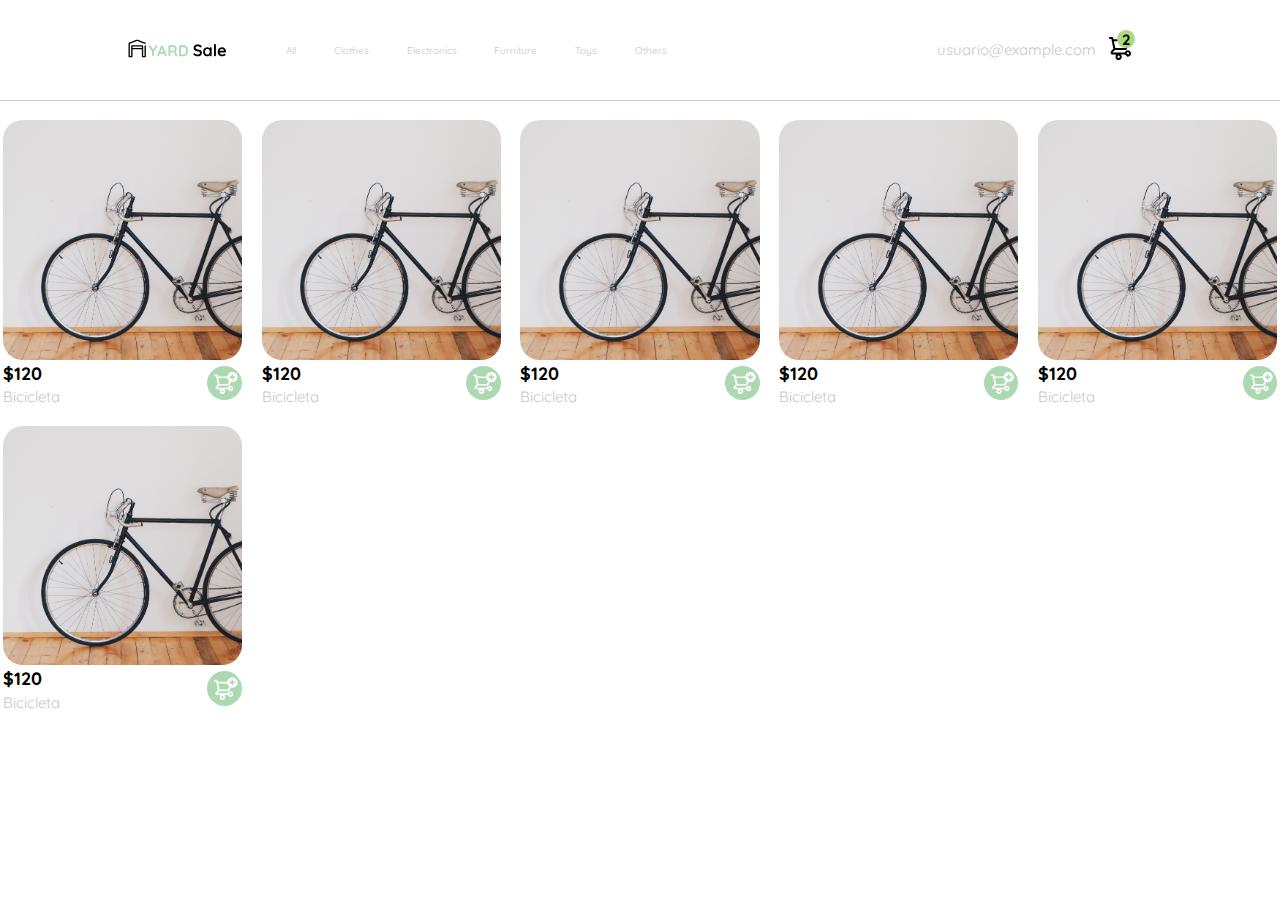
<file: index.html>
<!DOCTYPE html>
<html lang="en">
<head>
    <meta charset="UTF-8">
    <meta http-equiv="X-UA-Compatible" content="IE=edge">
    <meta name="viewport" content="width=device-width, initial-scale=1.0">
    <link rel="preconnect" href="https://fonts.googleapis.com">
    <link rel="preconnect" href="https://fonts.gstatic.com" crossorigin>
    <link href="https://fonts.googleapis.com/css2?family=Quicksand:wght@300;500;700&display=swap" rel="stylesheet">
    <link rel="stylesheet" href="css/styles.css">
    <title>Yardset Menu</title>
</head>

<body>
    <nav>
        <img src="icons/icon_menu.svg" class="menu" alt="menu">

        <div class="navbar-left">
            <img class="logo" src="logos/logo_yard_sale.svg" alt="logo">

            <ul>
                <li>
                    <a href="">All</a>
                </li>
                <li> 
                    <a href="">Clothes</a>
                </li>
                <li>
                    <a href="">Electronics</a>
                </li>
                <li>
                    <a href="">Furniture</a>
                </li>
                <li>
                    <a href="">Toys</a>
                </li>
                <li>
                    <a href="">Others</a>
                </li>
            </ul>
        </div>
        <div class="navbar-right">
            <ul>
                <li class="navbar-email">usuario@example.com</li>
                <li class="navbar-shopping-cart">
                <img src="icons/icon_shopping_cart.svg" alt="shopping cart">
                <div>2</div>
            </li>
            </ul>
        </div>
        <div class="desktop-menu inactive">
            <ul>
                <li>
                    <a href="#" class="title">My orders</a>
                </li>
                <li>
                    <a href="#">My account</a>
                </li>
                <li>
                    <a href="#">Sign Out</a>
                </li>
            </ul>
        </div>
        <div class="mobile-menu inactive">
            <h1>CATEGORIES</h1>
            <ul>
                <li>
                    <a href="#">All</a>
                </li>
                <li>
                    <a href="#">Clothes</a>
                </li>
                <li>
                    <a href="#">Electronics</a>
                </li>
                <li>
                    <a href="#">Furnitures</a>
                </li>
                <li>
                    <a href="#">Tays</a>
                </li>
                <li>
                    <a href="#">Others</a>
                </li>
            </ul>
    
            <ul>
                <li>
                    <a href="#">My orders</a>
                </li>
                <li>    
                    <a href="#">My account</a>
                </li>
            </ul>
    
            <ul>
                <li>
                    <a href="#" class="email">correo@example.com</a>
                </li>
                <li>
                    <a href="#" class="sign-out">Sign out</a>
                </li>
            </ul>
        </div>
    </nav>

    <aside class="product-detail inactive">
        <div class="title-container">
            <img src="icons/flechita.svg" alt="arrow">
            <p class="title">My Orders</p>
        </div>
        <div class="my-order-content">
            <div class="shopping-cart">
                <figure>
                    <img src="img/bicla.jpg" alt="bike">
                </figure>
                <p>Biker</p>
                <p>$300,00</p>
                <img src="icons/icon_close.png" alt="close">
            </div>
            <div class="shopping-cart">
                <figure>
                    <img src="img/bicla.jpg" alt="bike">
                </figure>
                <p>Biker</p>
                <p>$300,00</p>
                <img src="icons/icon_close.png" alt="close">
            </div>
            <div class="shopping-cart">
                <figure>
                    <img src="img/bicla.jpg" alt="bike">
                </figure>
                <p>Biker</p>
                <p>$300,00</p>
                <img src="icons/icon_close.png" alt="close">
            </div>
            <div class="shopping-cart">
                <figure>
                    <img src="img/bicla.jpg" alt="bike">
                </figure>
                <p>Biker</p>
                <p>$300,00</p>
                <img src="icons/icon_close.png" alt="close">
            </div>
            <div class="order">
                <p>
                    <span>Total</span>
                </p>
                <p>$560,00</p>
                <img src="icons/icon_close.png" alt="close">
            </div>
            <button class="primary-btn">
                <img src="icons/bt_add_to_cart.svg" alt="add to cart">
                Checkout
            </button>
        </div>
    </aside>

    <aside class="product-detail-check inactive">
        <div class="product-detail-close">
            <img src="icons/icon_close.png" alt="close">
        </div>        
        <img src="img/bicla.jpg" alt="bike">
        <div class="product-info-check">
            <p>$350,00</p>
            <p>Bike</p>
            <p>Lorem ipsum dolor sit amet consectetur adipisicing elit. Nostrum vel iusto molestiae suscipit culpa tenetur aspernatur! Quo dignissimos et voluptate officiis tenetur non omnis nemo, quia eos consequuntur illum. Amet?</p>
            <button class="primary-btn add-to-cart-button">
                <img src="icons/bt_add_to_cart.svg" alt="add to cart">
                Add to Cart
            </button>
        </div>
    </aside>

    <section class="main-container">
        <div class="cards-container">
           
        </div>
    </section>

    <script src="js/main.js"></script>
</body>
</html>
</file>
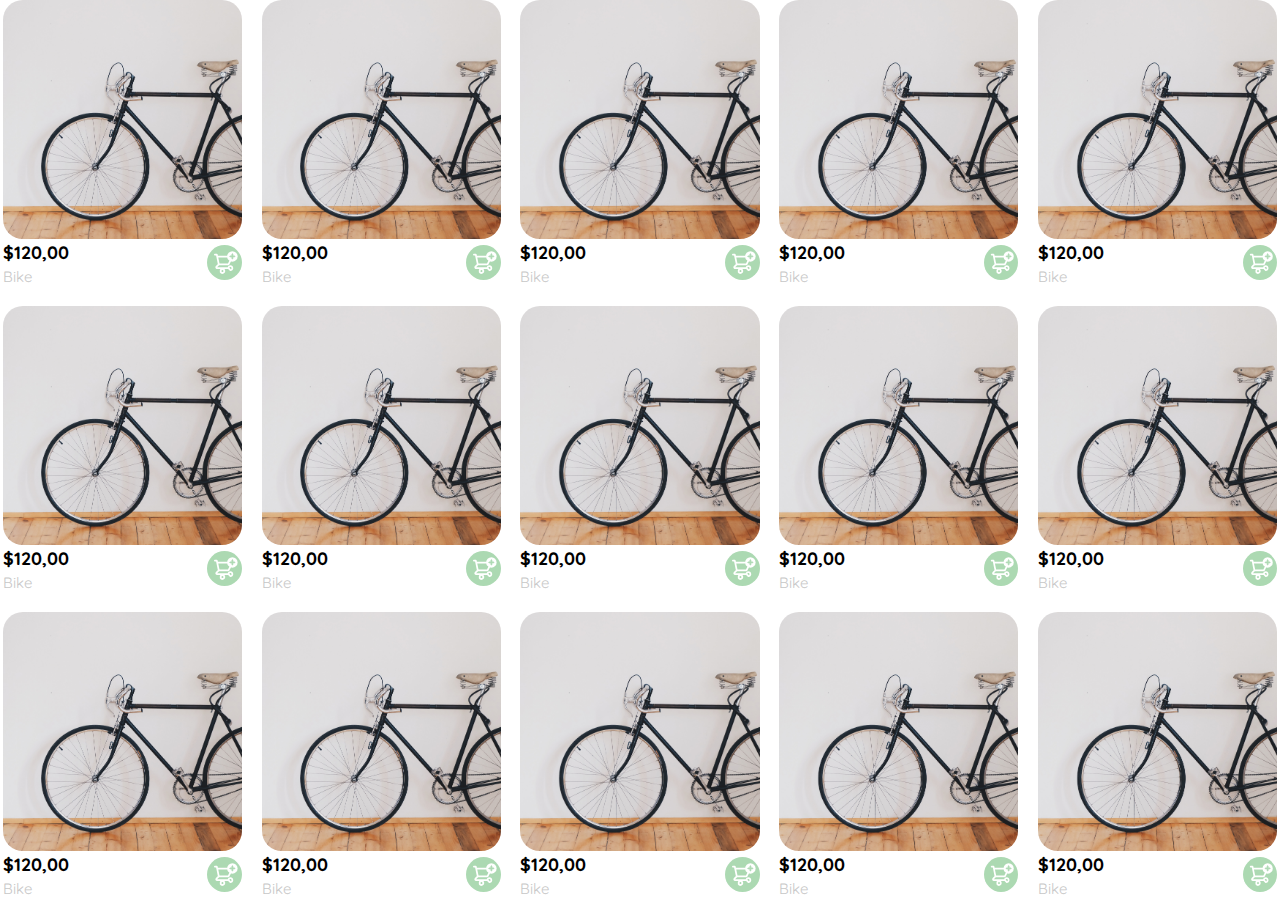
<file: clase_index.html>
<!DOCTYPE html>
<html lang="es">
<head>
    <meta charset="UTF-8">
    <meta http-equiv="X-UA-Compatible" content="IE=edge">
    <meta name="viewport" content="width=device-width, initial-scale=1.0">
    <link rel="preconnect" href="https://fonts.googleapis.com">
    <link rel="preconnect" href="https://fonts.gstatic.com" crossorigin>
    <link href="https://fonts.googleapis.com/css2?family=Quicksand:wght@300;500;700&display=swap" rel="stylesheet">
    <title>Página Inicio-clase7</title>
    <style>
        :root{
            --very-light-pink: #c7c7c7;
            --text-input-field: #f7f7f7;
            --hospital-green: #ACD982;
            --white: #ffffff;
            --black: #000000;
            --sm: 1.5rem;
            --md: 1.8rem;
            --lg: 2rem;
        }
        html{
            font-size: 62.25%;
        }
        body{
            margin: 0;
            font-family: 'Quicksand', sans-serif;
        }
        .cards-container{
            display: grid;
            grid-template-columns: repeat(auto-fill, 24rem);
            gap: 2rem;
            place-content: center;
        }
        .product-card{
            width: 24rem;
        }
        .product-image{
            width: 24rem;
            height: 24rem;
            border-radius: 2rem;
            object-fit: cover;

        }
        .product-info{
            display: flex;
            justify-content: space-between;
            align-items: center;
        }
        .product-info figure{
            margin: 0;
        }
        .product-info figure img{
            width: 3.5rem;
            height: 3.5rem;
        }
        .product-info div p:nth-child(1){
            font-weight: 900;
            font-size: var(--md);
            margin-top: 0;
            margin-bottom: 0.4rem;
        }
        .product-info div p:nth-child(2){
            font-size: var(--sm);
            margin-top: 0;
            margin-bottom: 0;
            color: var(--very-light-pink);
        }
        @media (max-width: 640px){
            .cards-container{
                grid-template-columns: repeat(auto-fill, 140px);
            }
            .product-card{
                width: 14rem;
            }
            .product-image{
                width: 14rem;
                height: 14rem;
            }
        }
    </style>
</head>
<body>
    <section class="main-container">
        <div class="cards-container">
            <div class="product-card">
                <img <img src="img/bicla.jpg" class="product-image" alt="">
                <div class="product-info">
                    <div>
                        <p>$120,00</p>
                        <p>Bike</p>
                    </div>
                    <figure class="carrito">
                        <img src="icons/bt_add_to_cart.svg" alt="">
                    </figure>    
                </div>
            </div>
            <div class="product-card">
                <img <img src="img/bicla.jpg" class="product-image" alt="">
                <div class="product-info">
                    <div>
                        <p>$120,00</p>
                        <p>Bike</p>
                    </div>
                    <figure class="carrito">
                        <img src="icons/bt_add_to_cart.svg" alt="">
                    </figure>    
                </div>
            </div>
            <div class="product-card">
                <img <img src="img/bicla.jpg" class="product-image" alt="">
                <div class="product-info">
                    <div>
                        <p>$120,00</p>
                        <p>Bike</p>
                    </div>
                    <figure class="carrito">
                        <img src="icons/bt_add_to_cart.svg" alt="">
                    </figure>    
                </div>
            </div>
            <div class="product-card">
                <img <img src="img/bicla.jpg" class="product-image" alt="">
                <div class="product-info">
                    <div>
                        <p>$120,00</p>
                        <p>Bike</p>
                    </div>
                    <figure class="carrito">
                        <img src="icons/bt_add_to_cart.svg" alt="">
                    </figure>    
                </div>
            </div>
            <div class="product-card">
                <img <img src="img/bicla.jpg" class="product-image" alt="">
                <div class="product-info">
                    <div>
                        <p>$120,00</p>
                        <p>Bike</p>
                    </div>
                    <figure class="carrito">
                        <img src="icons/bt_add_to_cart.svg" alt="">
                    </figure>    
                </div>
            </div>
            <div class="product-card">
                <img <img src="img/bicla.jpg" class="product-image" alt="">
                <div class="product-info">
                    <div>
                        <p>$120,00</p>
                        <p>Bike</p>
                    </div>
                    <figure class="carrito">
                        <img src="icons/bt_add_to_cart.svg" alt="">
                    </figure>    
                </div>
            </div>
            <div class="product-card">
                <img <img src="img/bicla.jpg" class="product-image" alt="">
                <div class="product-info">
                    <div>
                        <p>$120,00</p>
                        <p>Bike</p>
                    </div>
                    <figure class="carrito">
                        <img src="icons/bt_add_to_cart.svg" alt="">
                    </figure>    
                </div>
            </div>
            <div class="product-card">
                <img <img src="img/bicla.jpg" class="product-image" alt="">
                <div class="product-info">
                    <div>
                        <p>$120,00</p>
                        <p>Bike</p>
                    </div>
                    <figure class="carrito">
                        <img src="icons/bt_add_to_cart.svg" alt="">
                    </figure>    
                </div>
            </div>
            <div class="product-card">
                <img <img src="img/bicla.jpg" class="product-image" alt="">
                <div class="product-info">
                    <div>
                        <p>$120,00</p>
                        <p>Bike</p>
                    </div>
                    <figure class="carrito">
                        <img src="icons/bt_add_to_cart.svg" alt="">
                    </figure>    
                </div>
            </div>
            <div class="product-card">
                <img <img src="img/bicla.jpg" class="product-image" alt="">
                <div class="product-info">
                    <div>
                        <p>$120,00</p>
                        <p>Bike</p>
                    </div>
                    <figure class="carrito">
                        <img src="icons/bt_add_to_cart.svg" alt="">
                    </figure>    
                </div>
            </div>
            <div class="product-card">
                <img <img src="img/bicla.jpg" class="product-image" alt="">
                <div class="product-info">
                    <div>
                        <p>$120,00</p>
                        <p>Bike</p>
                    </div>
                    <figure class="carrito">
                        <img src="icons/bt_add_to_cart.svg" alt="">
                    </figure>    
                </div>
            </div>
            <div class="product-card">
                <img <img src="img/bicla.jpg" class="product-image" alt="">
                <div class="product-info">
                    <div>
                        <p>$120,00</p>
                        <p>Bike</p>
                    </div>
                    <figure class="carrito">
                        <img src="icons/bt_add_to_cart.svg" alt="">
                    </figure>    
                </div>
            </div>
            <div class="product-card">
                <img <img src="img/bicla.jpg" class="product-image" alt="">
                <div class="product-info">
                    <div>
                        <p>$120,00</p>
                        <p>Bike</p>
                    </div>
                    <figure class="carrito">
                        <img src="icons/bt_add_to_cart.svg" alt="">
                    </figure>    
                </div>
            </div>
            <div class="product-card">
                <img <img src="img/bicla.jpg" class="product-image" alt="">
                <div class="product-info">
                    <div>
                        <p>$120,00</p>
                        <p>Bike</p>
                    </div>
                    <figure class="carrito">
                        <img src="icons/bt_add_to_cart.svg" alt="">
                    </figure>    
                </div>
            </div>
            <div class="product-card">
                <img <img src="img/bicla.jpg" class="product-image" alt="">
                <div class="product-info">
                    <div>
                        <p>$120,00</p>
                        <p>Bike</p>
                    </div>
                    <figure class="carrito">
                        <img src="icons/bt_add_to_cart.svg" alt="">
                    </figure>    
                </div>
            </div>

        </div>
    </section>
</body>
</html>
</file>
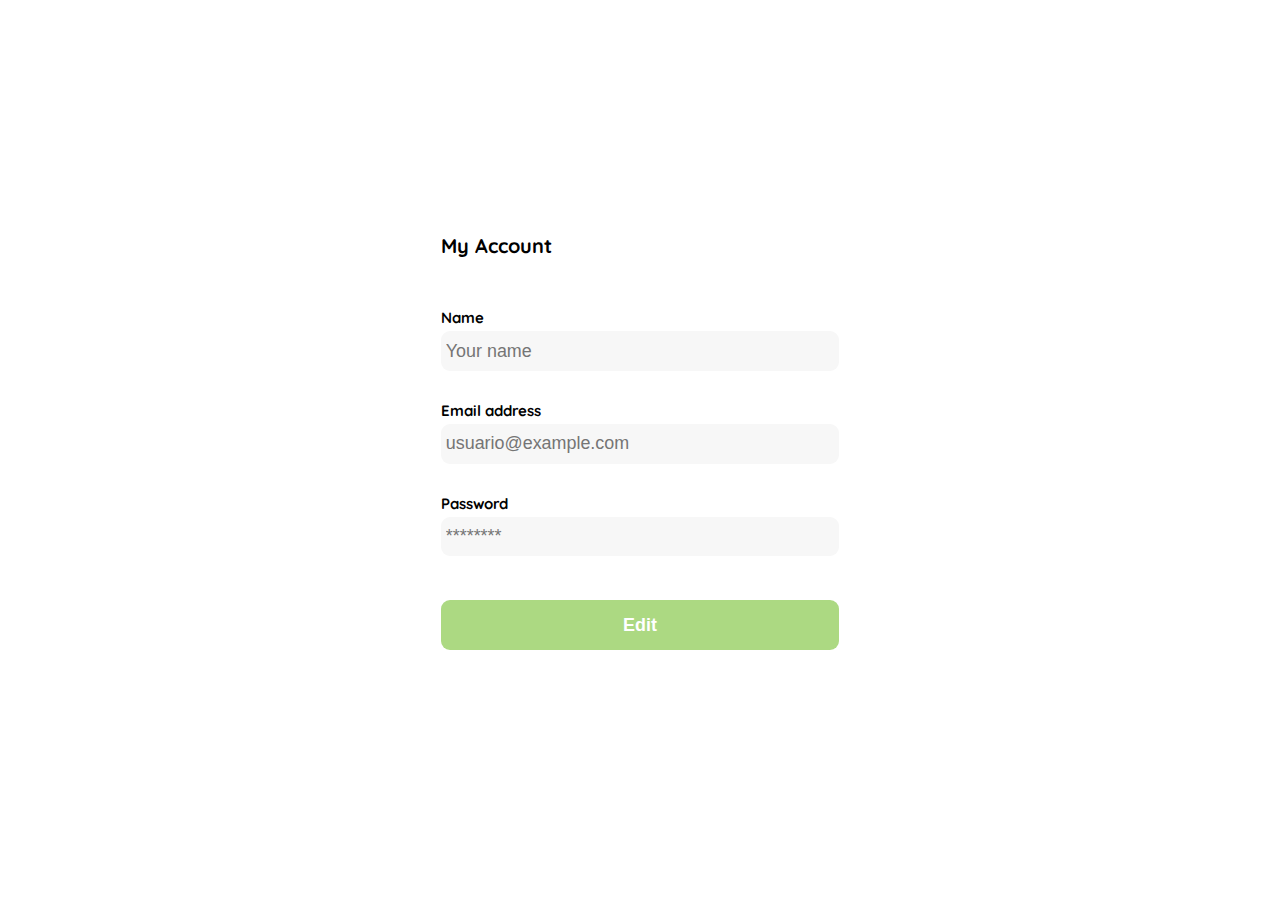
<file: crear_cuenta.html>
<!DOCTYPE html>
<html lang="en">
<head>
    <meta charset="UTF-8">
    <meta http-equiv="X-UA-Compatible" content="IE=edge">
    <meta name="viewport" content="width=device-width, initial-scale=1.0">
    <link rel="preconnect" href="https://fonts.googleapis.com">
    <link rel="preconnect" href="https://fonts.gstatic.com" crossorigin>
    <link href="https://fonts.googleapis.com/css2?family=Quicksand:wght@300;500;700&display=swap" rel="stylesheet">
    <title>Practica-Crear Cuenta</title>
    <style>
        :root{
            --very-light-pink: #c7c7c7;
            --text-input-field: #f7f7f7;
            --hospital-green: #ACD982;
            --white: #ffffff;
            --black: #000000;
            --sm: 1.5rem;
            --md: 1.8rem;
            --lg: 2rem;


        }
        html{
            font-size: 62.25%;
        }
        body{
            margin: 0;
            font-family: 'Quicksand', sans-serif;
        }
        .login{
            width: 100%;
            height: 100vh;
            display: grid;
            place-items: center;
        }
        .form-container{
            display: grid;
            grid-template-rows: auto 1fr auto;
            width: 40rem;
        }
        .title{
            font-size: var(--lg);
            margin-bottom: 5rem;
            /*text-align: center;*/
        }
        .subtitle{
            color: var(--very-light-pink);
            font-size: var(--md);
            font-weight: 300;
            margin-top: 0;
            margin-bottom: 3rem;
            text-align: center;
        }
        .form{
            display: flex;
            flex-direction: column;
        }
        .form div{
            display: flex;
            flex-direction: column;
        }
        .label{
            font-size: var(--sm);
            font-weight: 900;
            margin-bottom: 0.4rem;
        }
        .input{
            color: var(--text-input-field);
            background-color: var(--text-input-field);
            border: none;
            border-radius: .90rem;
            height: 3rem;
            font-size: var(--md);
            padding: 0.5rem;
            margin-bottom: 3rem;
        }
        .primary-btn{
            background-color: var(--hospital-green);
            border-radius: 0.9rem;
            border: none;
            color: var(--white);
            width: 100%;
            cursor: pointer;
            font-size: var(--md);
            font-weight: 900;
            height: 5rem;
        }
        .login-btn{
            margin-top: 1.4rem;
            margin-bottom: 3rem;
        }
        @media (max-width: 640px){
            .form-container{
                height: 100%;
            }
            .form{
                height: 100%;
                justify-content: space-between;
            }
            
        }

    </style>
</head>
<body>
    <div class="login">
        <div class="form-container">
            <h1 class="title">My Account</h1>

            <form action="/" class="form">
                <div>
                    <label for="name" class="label">Name</label>
                    <input type="text" id="name" placeholder="Your name" class="input">
                    <label for="email" class="label">Email address</label>
                    <input type="email" id="email" placeholder="usuario@example.com" class="input">
                    <label for="password" class="label">Password</label>
                    <input type="password" id="password" placeholder="********" class="input input-password">
                </div>
                
                <input type="submit" class="primary-btn login-btn" value="Edit">
            </form>
        </div>
    </div>
</body>
</html>
</file>
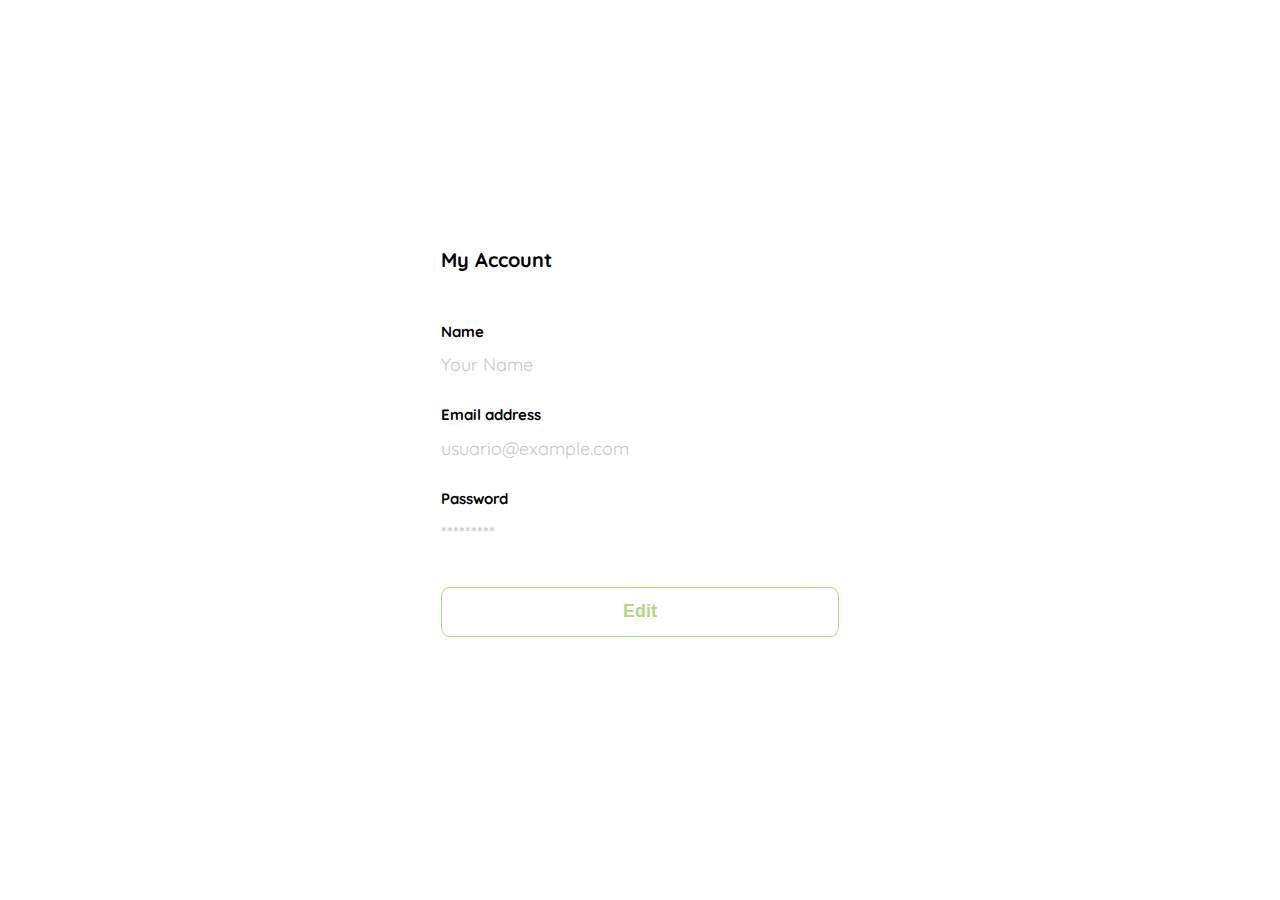
<file: Editar_cuenta.html>
<!DOCTYPE html>
<html lang="en">
<head>
    <meta charset="UTF-8">
    <meta http-equiv="X-UA-Compatible" content="IE=edge">
    <meta name="viewport" content="width=device-width, initial-scale=1.0">
    <link rel="preconnect" href="https://fonts.googleapis.com">
    <link rel="preconnect" href="https://fonts.gstatic.com" crossorigin>
    <link href="https://fonts.googleapis.com/css2?family=Quicksand:wght@300;500;700&display=swap" rel="stylesheet">
    <title>Practica-Editar Cuenta</title>
    <style>
        :root{
            --very-light-pink: #c7c7c7;
            --text-input-field: #f7f7f7;
            --hospital-green: #ACD982;
            --white: #ffffff;
            --black: #000000;
            --sm: 1.5rem;
            --md: 1.8rem;
            --lg: 2rem;


        }
        html{
            font-size: 62.25%;
        }
        body{
            margin: 0;
            font-family: 'Quicksand', sans-serif;
        }
        .login{
            width: 100%;
            height: 100vh;
            display: grid;
            place-items: center;
        }
        .form-container{
            display: grid;
            grid-template-rows: auto 1fr auto;
            width: 40rem;
        }
        .title{
            font-size: var(--lg);
            margin-bottom: 5rem;
            /*text-align: center;*/
        }
        .subtitle{
            color: var(--very-light-pink);
            font-size: var(--md);
            font-weight: 300;
            margin-top: 0;
            margin-bottom: 3rem;
            text-align: center;
        }
        .form{
            display: flex;
            flex-direction: column;
        }
        .form div{
            display: flex;
            flex-direction: column;
        }
        .label{
            font-size: var(--sm);
            font-weight: 900;
            margin-bottom: 0.4rem;
        }
        .value{
            color: var(--very-light-pink);
            font-size: var(--md);
            margin: 0.9rem 0 3rem 0;
        }
        .secondary-btn{
            background-color: var(--white);
            border-radius: 0.9rem;
            border: 0.2rem solid var(--hospital-green);
            color: var(--hospital-green);
            width: 100%;
            cursor: pointer;
            font-size: var(--md);
            font-weight: 900;
            height: 5rem;
        }
        .login-btn{
            margin-top: 1.4rem;
            margin-bottom: 3rem;
        }
        @media (max-width: 640px){
            .form-container{
                height: 100%;
            }
            .form{
                height: 100%;
                justify-content: space-between;
            }
            
        }

    </style>
</head>
<body>
    <div class="login">
        <div class="form-container">
            <h1 class="title">My Account</h1>

            <form action="/" class="form">
                <div>
                    <label for="name" class="label">Name</label>
                    <p class="value">Your Name</p>
                    <label for="email" class="label">Email address</label>
                    <p class="value">usuario@example.com</p>
                    <label for="password" class="label">Password</label>
                    <p class="value">*********</p>
                </div>
                
                <input type="submit" class="secondary-btn login-btn" value="Edit">
            </form>
        </div>
    </div>
</body>
</html>
</file>
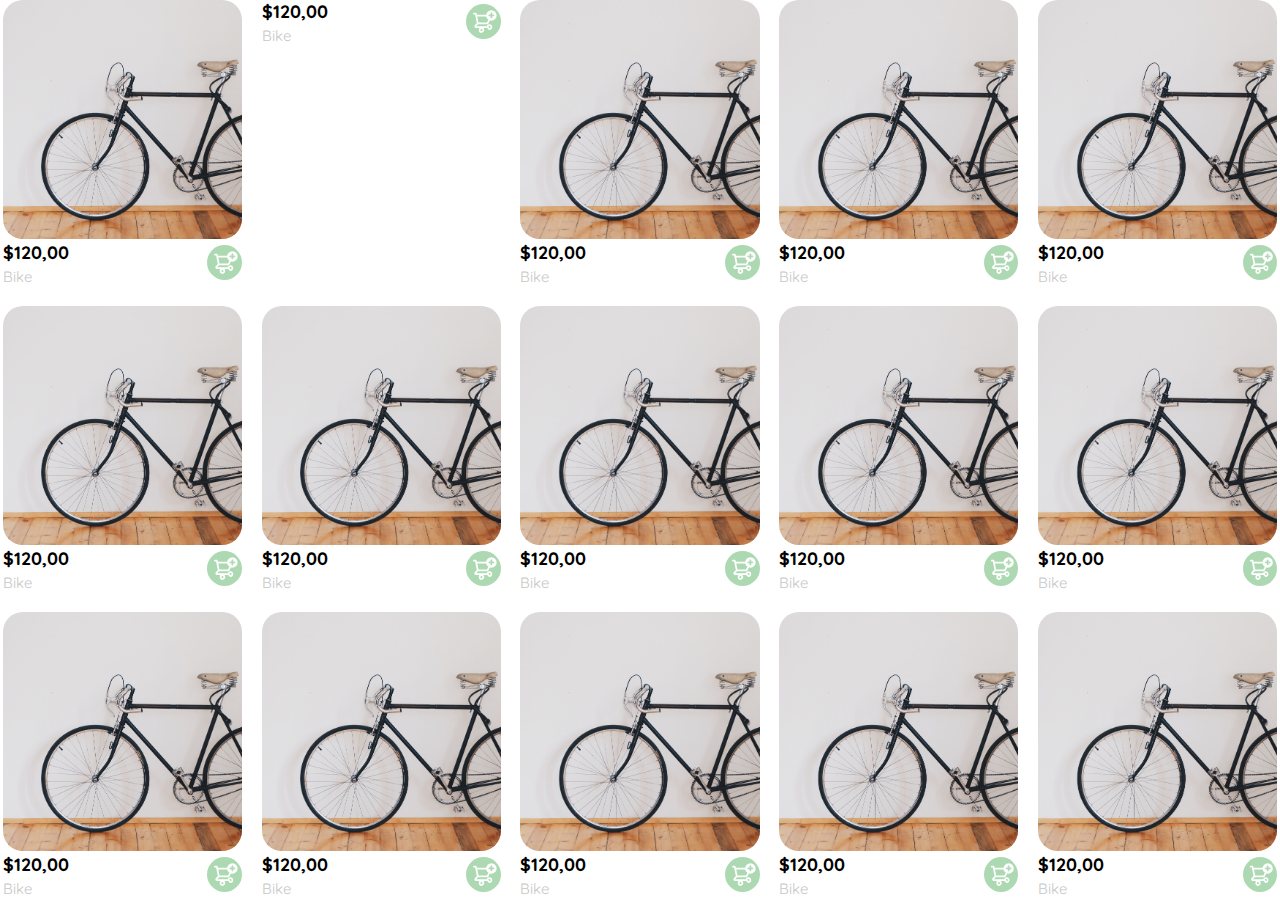
<file: list-prod.html>
<!DOCTYPE html>
<html lang="es">
<head>
    <meta charset="UTF-8">
    <meta http-equiv="X-UA-Compatible" content="IE=edge">
    <meta name="viewport" content="width=device-width, initial-scale=1.0">
    <link rel="preconnect" href="https://fonts.googleapis.com">
    <link rel="preconnect" href="https://fonts.gstatic.com" crossorigin>
    <link href="https://fonts.googleapis.com/css2?family=Quicksand:wght@300;500;700&display=swap" rel="stylesheet">
    <title>Página Inicio-clase7</title>
    <style>
        :root{
            --very-light-pink: #c7c7c7;
            --text-input-field: #f7f7f7;
            --hospital-green: #ACD982;
            --white: #ffffff;
            --black: #000000;
            --sm: 1.5rem;
            --md: 1.8rem;
            --lg: 2rem;
        }
        html{
            font-size: 62.25%;
        }
        body{
            margin: 0;
            font-family: 'Quicksand', sans-serif;
        }
        .cards-container{
            display: grid;
            grid-template-columns: repeat(auto-fill, 24rem);
            gap: 2rem;
            place-content: center;
        }
        .product-card{
            width: 24rem;
        }
        .product-image{
            width: 24rem;
            height: 24rem;
            border-radius: 2rem;
            object-fit: cover;

        }
        .product-info{
            display: flex;
            justify-content: space-between;
            align-items: center;
        }
        .product-info figure{
            margin: 0;
        }
        .product-info figure img{
            width: 3.5rem;
            height: 3.5rem;
        }
        .product-info div p:nth-child(1){
            font-weight: 900;
            font-size: var(--md);
            margin-top: 0;
            margin-bottom: 0.4rem;
        }
        .product-info div p:nth-child(2){
            font-size: var(--sm);
            margin-top: 0;
            margin-bottom: 0;
            color: var(--very-light-pink);
        }
        @media (max-width: 640px){
            .cards-container{
                grid-template-columns: repeat(auto-fill, 140px);
            }
            .product-card{
                width: 14rem;
            }
            .product-image{
                width: 14rem;
                height: 14rem;
            }
        }
    </style>
</head>
<body>
    <section class="main-container">
        <div class="cards-container">
            <div class="product-card">
                <img src="img/bicla.jpg" class="product-image" alt="">
                <div class="product-info">
                    <div>
                        <p>$120,00</p>
                        <p>Bike</p>
                    </div>
                    <figure class="carrito">
                        <img src="icons/bt_add_to_cart.svg" alt="">
                    </figure>    
                </div>
            </div>
            <div class="product-card">
                <imgrc="img/bicla.jpg" class="product-image" alt="">
                <div class="product-info">
                    <div>
                        <p>$120,00</p>
                        <p>Bike</p>
                    </div>
                    <figure class="carrito">
                        <img src="icons/bt_add_to_cart.svg" alt="">
                    </figure>    
                </div>
            </div>
            <div class="product-card">
                <img src="img/bicla.jpg" class="product-image" alt="">
                <div class="product-info">
                    <div>
                        <p>$120,00</p>
                        <p>Bike</p>
                    </div>
                    <figure class="carrito">
                        <img src="icons/bt_add_to_cart.svg" alt="">
                    </figure>    
                </div>
            </div>
            <div class="product-card">
                <img src="img/bicla.jpg" class="product-image" alt="">
                <div class="product-info">
                    <div>
                        <p>$120,00</p>
                        <p>Bike</p>
                    </div>
                    <figure class="carrito">
                        <img src="icons/bt_add_to_cart.svg" alt="">
                    </figure>    
                </div>
            </div>
            <div class="product-card">
                <img src="img/bicla.jpg" class="product-image" alt="">
                <div class="product-info">
                    <div>
                        <p>$120,00</p>
                        <p>Bike</p>
                    </div>
                    <figure class="carrito">
                        <img src="icons/bt_add_to_cart.svg" alt="">
                    </figure>    
                </div>
            </div>
            <div class="product-card">
                <img src="img/bicla.jpg" class="product-image" alt="">
                <div class="product-info">
                    <div>
                        <p>$120,00</p>
                        <p>Bike</p>
                    </div>
                    <figure class="carrito">
                        <img src="icons/bt_add_to_cart.svg" alt="">
                    </figure>    
                </div>
            </div>
            <div class="product-card">
                <img src="img/bicla.jpg" class="product-image" alt="">
                <div class="product-info">
                    <div>
                        <p>$120,00</p>
                        <p>Bike</p>
                    </div>
                    <figure class="carrito">
                        <img src="icons/bt_add_to_cart.svg" alt="">
                    </figure>    
                </div>
            </div>
            <div class="product-card">
                <img src="img/bicla.jpg" class="product-image" alt="">
                <div class="product-info">
                    <div>
                        <p>$120,00</p>
                        <p>Bike</p>
                    </div>
                    <figure class="carrito">
                        <img src="icons/bt_add_to_cart.svg" alt="">
                    </figure>    
                </div>
            </div>
            <div class="product-card">
                <img src="img/bicla.jpg" class="product-image" alt="">
                <div class="product-info">
                    <div>
                        <p>$120,00</p>
                        <p>Bike</p>
                    </div>
                    <figure class="carrito">
                        <img src="icons/bt_add_to_cart.svg" alt="">
                    </figure>    
                </div>
            </div>
            <div class="product-card">
                <img src="img/bicla.jpg" class="product-image" alt="">
                <div class="product-info">
                    <div>
                        <p>$120,00</p>
                        <p>Bike</p>
                    </div>
                    <figure class="carrito">
                        <img src="icons/bt_add_to_cart.svg" alt="">
                    </figure>    
                </div>
            </div>
            <div class="product-card">
                <img src="img/bicla.jpg" class="product-image" alt="">
                <div class="product-info">
                    <div>
                        <p>$120,00</p>
                        <p>Bike</p>
                    </div>
                    <figure class="carrito">
                        <img src="icons/bt_add_to_cart.svg" alt="">
                    </figure>    
                </div>
            </div>
            <div class="product-card">
                <img src="img/bicla.jpg" class="product-image" alt="">
                <div class="product-info">
                    <div>
                        <p>$120,00</p>
                        <p>Bike</p>
                    </div>
                    <figure class="carrito">
                        <img src="icons/bt_add_to_cart.svg" alt="">
                    </figure>    
                </div>
            </div>
            <div class="product-card">
                <img src="img/bicla.jpg" class="product-image" alt="">
                <div class="product-info">
                    <div>
                        <p>$120,00</p>
                        <p>Bike</p>
                    </div>
                    <figure class="carrito">
                        <img src="icons/bt_add_to_cart.svg" alt="">
                    </figure>    
                </div>
            </div>
            <div class="product-card">
                <img src="img/bicla.jpg" class="product-image" alt="">
                <div class="product-info">
                    <div>
                        <p>$120,00</p>
                        <p>Bike</p>
                    </div>
                    <figure class="carrito">
                        <img src="icons/bt_add_to_cart.svg" alt="">
                    </figure>    
                </div>
            </div>
            <div class="product-card">
                <img src="img/bicla.jpg" class="product-image" alt="">
                <div class="product-info">
                    <div>
                        <p>$120,00</p>
                        <p>Bike</p>
                    </div>
                    <figure class="carrito">
                        <img src="icons/bt_add_to_cart.svg" alt="">
                    </figure>    
                </div>
            </div>

        </div>
    </section>
</body>
</html>
</file>
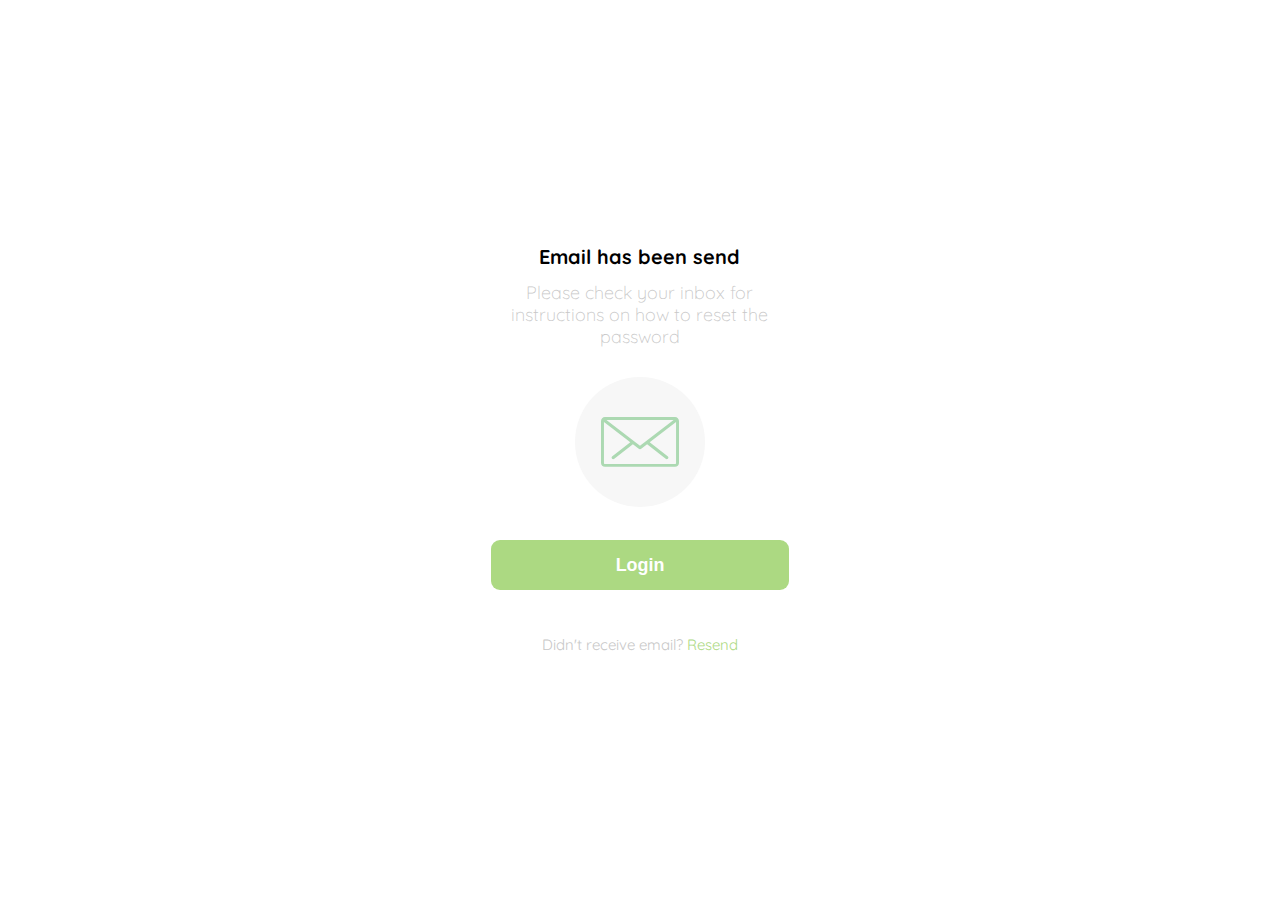
<file: prac_correo.html>
<!DOCTYPE html>
<html lang="en">
<head>
    <meta charset="UTF-8">
    <meta http-equiv="X-UA-Compatible" content="IE=edge">
    <meta name="viewport" content="width=device-width, initial-scale=1.0">
    <link rel="preconnect" href="https://fonts.googleapis.com">
    <link rel="preconnect" href="https://fonts.gstatic.com" crossorigin>
    <link href="https://fonts.googleapis.com/css2?family=Quicksand:wght@300;500;700&display=swap" rel="stylesheet">
    <title>Practica-Recuperar-Contraseña</title>
    <style>
        :root{
            --very-light-pink: #c7c7c7;
            --text-input-field: #f7f7f7;
            --hospital-green: #ACD982;
            --white: #ffffff;
            --black: #000000;
            --sm: 1.5rem;
            --md: 1.8rem;
            --lg: 2rem;


        }
        html{
            font-size: 62.25%;
        }
        body{
            margin: 0;
            font-family: 'Quicksand', sans-serif;
        }
        .login{
            width: 100%;
            height: 100vh;
            display: grid;
            place-items: center;
        }
        .form-container{
            display: grid;
            grid-template-rows: auto 1fr auto;
            width: 30rem;
            justify-items: center;
        }
        .logo{
            width: 15rem;
            margin-bottom: 5rem;
            justify-self: center;
            display: none;
        }
        .title{
            font-size: var(--lg);
            margin-bottom: 1.2rem;
            text-align: center;
        }
        .subtitle{
            color: var(--very-light-pink);
            font-size: var(--md);
            font-weight: 300;
            margin-top: 0;
            margin-bottom: 3rem;
            text-align: center;
        }
        .email-image{
            width: 13rem;
            height: 13rem;
            border-radius: 50%;
            background-color: var(--text-input-field);
            display: flex;
            justify-content: center;
            align-items: center;
            margin-bottom: 2rem;
        }
        .email-image img{
            width: 60%;
        }
        .resend{
            font-size: var(--sm);

        }
        .resend span{
            color: var(--very-light-pink);
        }
        .resend a{
            color: var(--hospital-green);
            text-decoration: none;
        }
        .primary-btn{
            background-color: var(--hospital-green);
            border-radius: 0.9rem;
            border: none;
            color: var(--white);
            width: 100%;
            cursor: pointer;
            font-size: var(--md);
            font-weight: 900;
            height: 5rem;
        }
        .login-btn{
            margin-top: 1.4rem;
            margin-bottom: 3rem;
        }
        @media (max-width: 640px){
            .logo{
                display: block;
            }
        }

    </style>
</head>
<body>
    <div class="login">
        <div class="form-container">
            <img src="logos/logo_yard_sale.svg" class="logo" alt="logo">
            <h1 class="title">Email has been send</h1>
            <p class="subtitle">Please check your inbox for instructions on how to reset the password</p>
            <div class="email-image">
                <img src="icons/email.svg" alt="">
            </div>
            <button class="primary-btn login-btn">Login</button>
            <p class="resend">
                <span>Didn't receive email?</span>
                <a href="">Resend</a>
            </p>
        </div>
    </div>
</body>
</html>
</file>
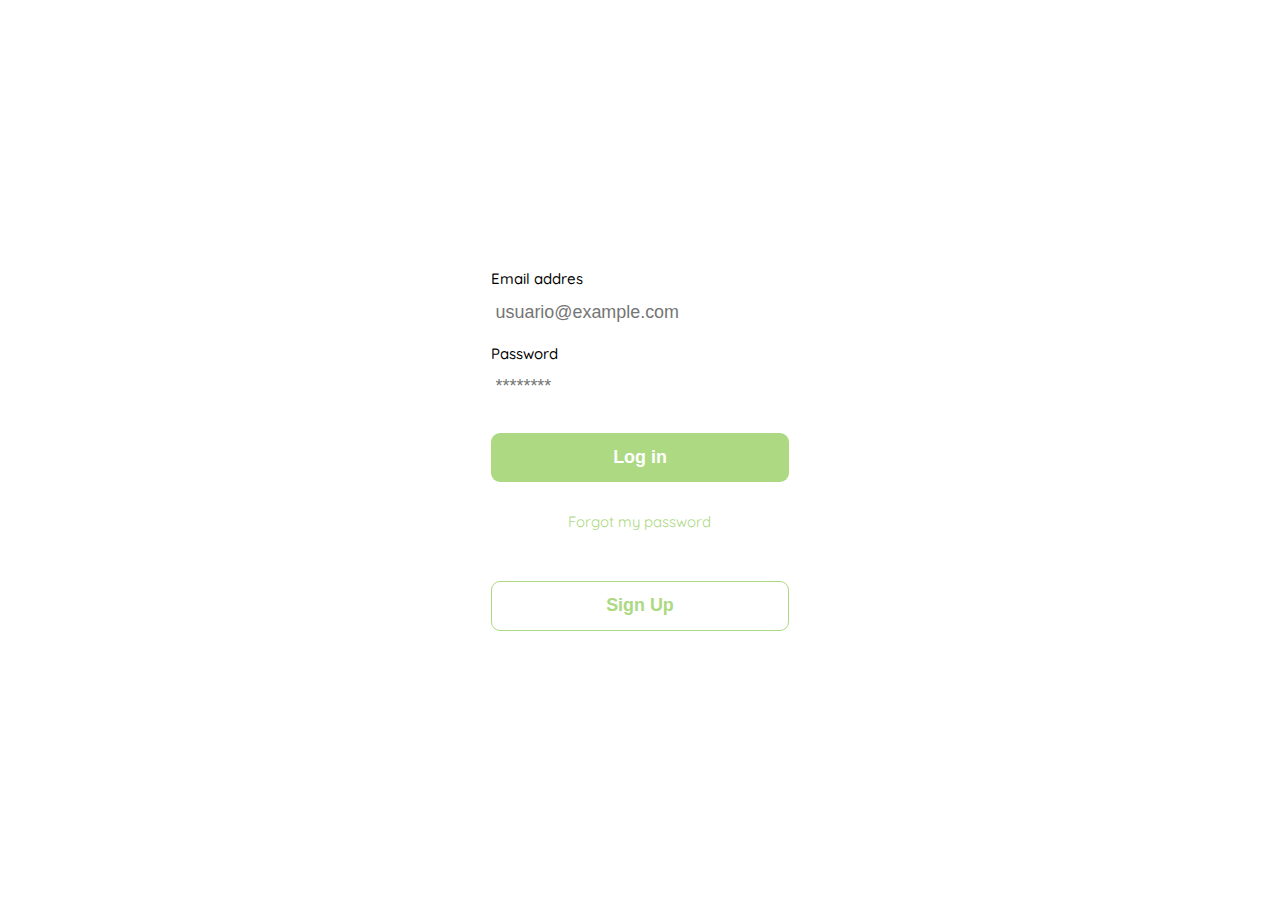
<file: prac_inglogin.html>
<!DOCTYPE html>
<html lang="en">
<head>
    <meta charset="UTF-8">
    <meta http-equiv="X-UA-Compatible" content="IE=edge">
    <meta name="viewport" content="width=device-width, initial-scale=1.0">
    <link rel="preconnect" href="https://fonts.googleapis.com">
    <link rel="preconnect" href="https://fonts.gstatic.com" crossorigin>
    <link href="https://fonts.googleapis.com/css2?family=Quicksand:wght@300;500;700&display=swap" rel="stylesheet">
    <title>Practica-Ingresa-Login</title>
    <style>
        :root{
            --very-light-pink: #c7c7c7;
            --text-input-field: #f7f7f7;
            --hospital-green: #ACD982;
            --white: #ffffff;
            --black: #000000;
            --sm: 1.5rem;
            --md: 1.8rem;
            --lg: 2rem;


        }
        html{
            font-size: 62.25%;
        }
        body{
            margin: 0;
            font-family: 'Quicksand', sans-serif;
        }
        .login{
            width: 100%;
            height: 100vh;
            display: grid;
            place-items: center;
        }
        .form-container{
            display: grid;
            grid-template-rows: auto 1fr auto;
            width: 30rem;
        }
        .logo{
            width: 15rem;
            margin-bottom: 5rem;
            justify-self: center;
            display: none;
        }
        .form{
            display: flex;
            flex-direction: column;
        }
        .form a{
            color: var(--hospital-green);
            font-size: var(--sm);
            text-align: center;
            text-decoration: none;
            margin-bottom: 5rem;
        }
        .label{
            font-size: var(--sm);
            font-weight: 500;
            margin-bottom: 0.4rem;
        }
        .input{
            color: var(--text-input-field);
            border: none;
            border-radius: .90rem;
            height: 3rem;
            font-size: var(--md);
            padding: 0.5rem;
            margin-bottom: 1.2rem;
        }
        .input-email{
            margin-bottom: 2rem;
        }
        .primary-btn{
            background-color: var(--hospital-green);
            border-radius: 0.9rem;
            border: none;
            color: var(--white);
            width: 100%;
            cursor: pointer;
            font-size: var(--md);
            font-weight: 900;
            height: 5rem;
        }
        .secondary-btn{
            background-color: var(--white);
            border-radius: 0.9rem;
            border: 0.2rem solid var(--hospital-green);
            color: var(--hospital-green);
            width: 100%;
            cursor: pointer;
            font-size: var(--md);
            font-weight: 900;
            height: 5rem;
        }
        .login-btn{
            margin-top: 1.4rem;
            margin-bottom: 3rem;
        }
        @media (max-width: 640px){
            .logo{
                display: block;
            }
            .secondary-btn{
                margin-top: 15rem;
            }
        }

    </style>
</head>
<body>
    <div class="login">
        <div class="form-container">
            <img src="logos/logo_yard_sale.svg" class="logo" alt="logo">

            <form action="/" class="form">
                <label for="email" class="label">Email addres</label>
                <input type="text" id="email" placeholder="usuario@example.com" class="input">
                <label for="password" class="label">Password</label>
                <input type="password" id="password" placeholder="********" class="input input-password">
                <input type="submit" class="primary-btn login-btn" value="Log in">
                <a href="#">Forgot my password</a>
            </form>
            <button class="secondary-btn signup-btn">Sign Up</button>
        </div>
    </div>
</body>
</html>
</file>
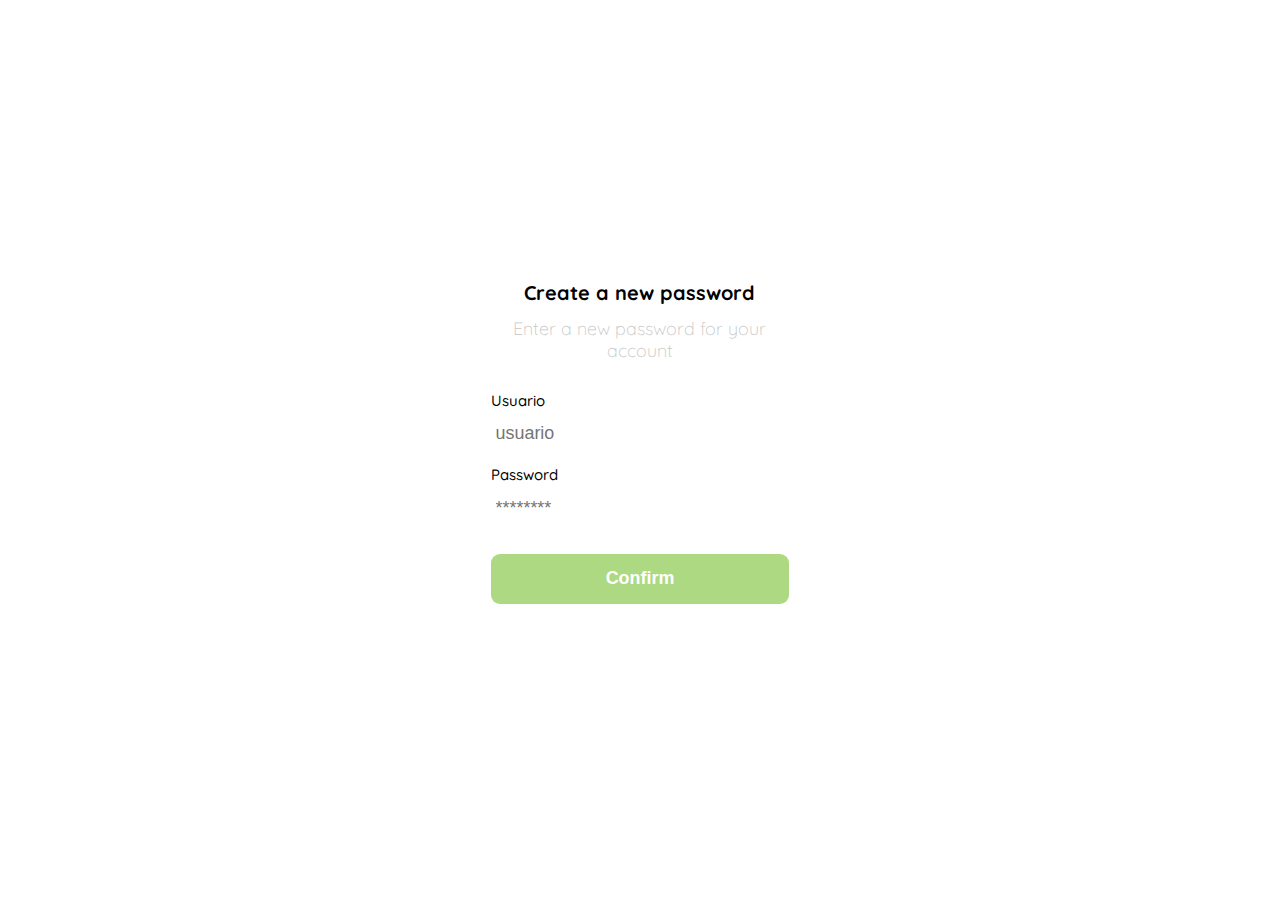
<file: prac_login.html>
<!DOCTYPE html>
<html lang="en">
<head>
    <meta charset="UTF-8">
    <meta http-equiv="X-UA-Compatible" content="IE=edge">
    <meta name="viewport" content="width=device-width, initial-scale=1.0">
    <link rel="preconnect" href="https://fonts.googleapis.com">
    <link rel="preconnect" href="https://fonts.gstatic.com" crossorigin>
    <link href="https://fonts.googleapis.com/css2?family=Quicksand:wght@300;500;700&display=swap" rel="stylesheet">
    <title>Practica-Login</title>
    <style>
        :root{
            --very-light-pink: #c7c7c7;
            --text-input-field: #f7f7f7;
            --hospital-green: #ACD982;
            --white: #ffffff;
            --black: #000000;
            --sm: 1.5rem;
            --md: 1.8rem;
            --lg: 2rem;


        }
        html{
            font-size: 62.25%;
        }
        body{
            margin: 0;
            font-family: 'Quicksand', sans-serif;
        }
        .login{
            width: 100%;
            height: 100vh;
            display: grid;
            place-items: center;
        }
        .form-container{
            display: grid;
            grid-template-rows: auto 1fr auto;
            width: 30rem;
        }
        .logo{
            width: 15rem;
            margin-bottom: 5rem;
            justify-self: center;
            display: none;
        }
        .title{
            font-size: var(--lg);
            margin-bottom: 1.2rem;
            text-align: center;
        }
        .subtitle{
            color: var(--very-light-pink);
            font-size: var(--md);
            font-weight: 300;
            margin-top: 0;
            margin-bottom: 3rem;
            text-align: center;
        }
        .form{
            display: flex;
            flex-direction: column;
        }
        .label{
            font-size: var(--sm);
            font-weight: 500;
            margin-bottom: 0.4rem;
        }
        .input{
            color: var(--text-input-field);
            border: none;
            border-radius: .90rem;
            height: 3rem;
            font-size: var(--md);
            padding: 0.5rem;
            margin-bottom: 1.2rem;
        }
        .primary-btn{
            background-color: var(--hospital-green);
            border-radius: 0.9rem;
            border: none;
            color: var(--white);
            width: 100%;
            cursor: pointer;
            font-size: var(--md);
            font-weight: 900;
            height: 5rem;
        }
        .login-btn{
            margin-top: 1.4rem;
            margin-bottom: 3rem;
        }
        @media (max-width: 640px){
            .logo{
                display: block;
            }
        }

    </style>
</head>
<body>
    <div class="login">
        <div class="form-container">
            <img src="logos/logo_yard_sale.svg" class="logo" alt="logo">
            <h1 class="title">Create a new password</h1>
            <p class="subtitle">Enter a new password for your account</p>

            <form action="/" class="form">
                <label for="usuario" class="label">Usuario</label>
                <input type="text" id="usuario" placeholder="usuario" class="input">
                <label for="password" class="label">Password</label>
                <input type="password" id="password" placeholder="********" class="input input-password">
                <input type="submit" class="primary-btn login-btn" value="Confirm">
            </form>
        </div>
    </div>
</body>
</html>
</file>
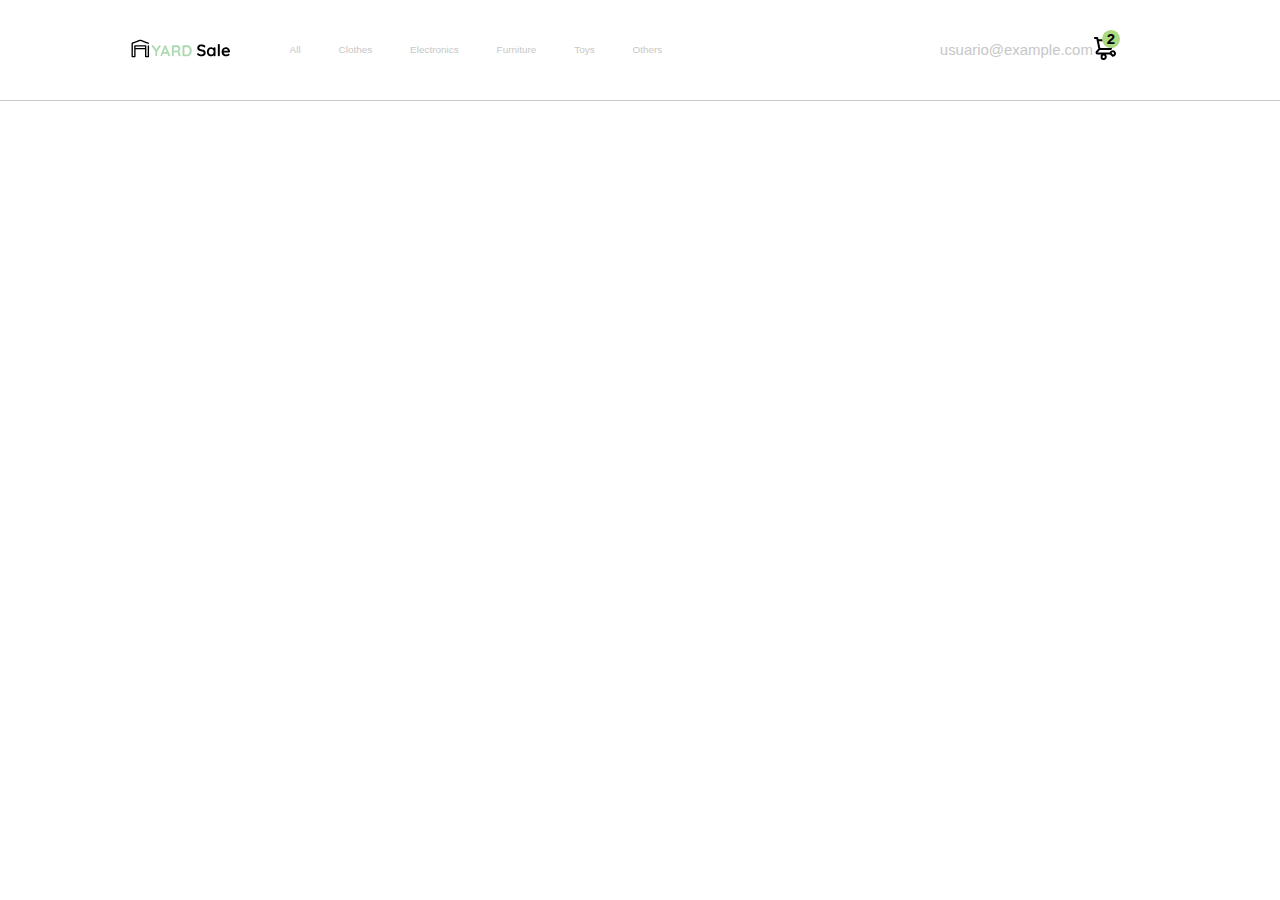
<file: practica_MenuNavBar.html>
<!DOCTYPE html>
<html lang="en">
<head>
    <meta charset="UTF-8">
    <meta http-equiv="X-UA-Compatible" content="IE=edge">
    <meta name="viewport" content="width=device-width, initial-scale=1.0">
    <title>Practica Menu</title>
</head>
<style>
    :root{
        --very-light-pink: #c7c7c7;
        --text-input-field: #f7f7f7;
        --hospital-green: #ACD982;
        --white: #ffffff;
        --black: #000000;
        --sm: 1.5rem;
        --md: 1.8rem;
        --lg: 2rem;
    }
    html{
        font-size: 62.25%;
    }
    body{
        margin: 0;
        font-family: 'Quicksand', sans-serif;
    }
    nav{
        display: flex;
        justify-content: space-around;
        align-items: center;
        padding: 0 2.2rem;
        border-bottom: 0.1rem solid var(--very-light-pink);
    }
    .menu{
        display: none;
    }
    .logo{
        width: 10rem;
        margin-right: 2rem;
    }
    .navbar-left{
        display: flex;
    }
    .navbar-left ul,
    .navbar-right ul{
        list-style: none;
        padding: 0;
        margin: 2rem;
        display: flex;
        align-items: center;
        height: 6rem;
    }
    .navbar-right{
        display: flex;
    }
    .navbar-left ul li a,
    .navbar-righr ul li a{
        text-decoration: none;
        margin: 0 1rem 0;
        padding: 0.8rem;
        color: var(--very-light-pink);
        border: 0.1rem solid var(--white);
        border-radius: 0.8rem;
    }
    .navbar-left ul li a:hover,
    .navbar-right ul li a:hover{
        color: var(--hospital-green);
        border: 0.1rem solid var(--hospital-green)
    }
    .navbar-email{
        color: var(--very-light-pink);
        font-size: var(--sm);
        margin-right: 1.2rem;
    }
    .navbar-shopping-cart{
        position: relative;
    }
    .navbar-shopping-cart div{
        width: 1.8rem;
        height: 1.8rem;
        background-color: var(--hospital-green);
        border-radius: 50%;
        font-size: var(--sm);
        font-weight: bold;
        color: var(--black);
        position: absolute;
        top: -0.6rem;
        right: -0.3rem;
        display: flex;
        justify-content: center;
        align-items: center;
    }
    @media (max-width: 640px){
        .menu{
            display: block;
        }
        .navbar-left ul{
            display: none;
        }
        .navbar-email{
            display: none;
        }
    }
</style>    
<body>
    <nav>
        <img src="icons/icon_menu.svg" class="menu" alt="menu">

        <div class="navbar-left">
            <img class="logo" src="logos/logo_yard_sale.svg" alt="logo">

            <ul>
                <li>
                    <a href="">All</a>
                </li>
                <li> 
                    <a href="">Clothes</a>
                </li>
                <li>
                    <a href="">Electronics</a>
                </li>
                <li>
                    <a href="">Furniture</a>
                </li>
                <li>
                    <a href="">Toys</a>
                </li>
                <li>
                    <a href="">Others</a>
                </li>
            </ul>
        </div>
        <div class="navbar-right navbar-email">
            <ul>
                <li>usuario@example.com</li>
                <li class="navbar-shopping-cart">
                <img src="icons/icon_shopping_cart.svg" alt="shopping cart">
                <div>2</div>
            </li>
            </ul>
            
            
        </div>
    </nav>
</body>
</html>
</file>
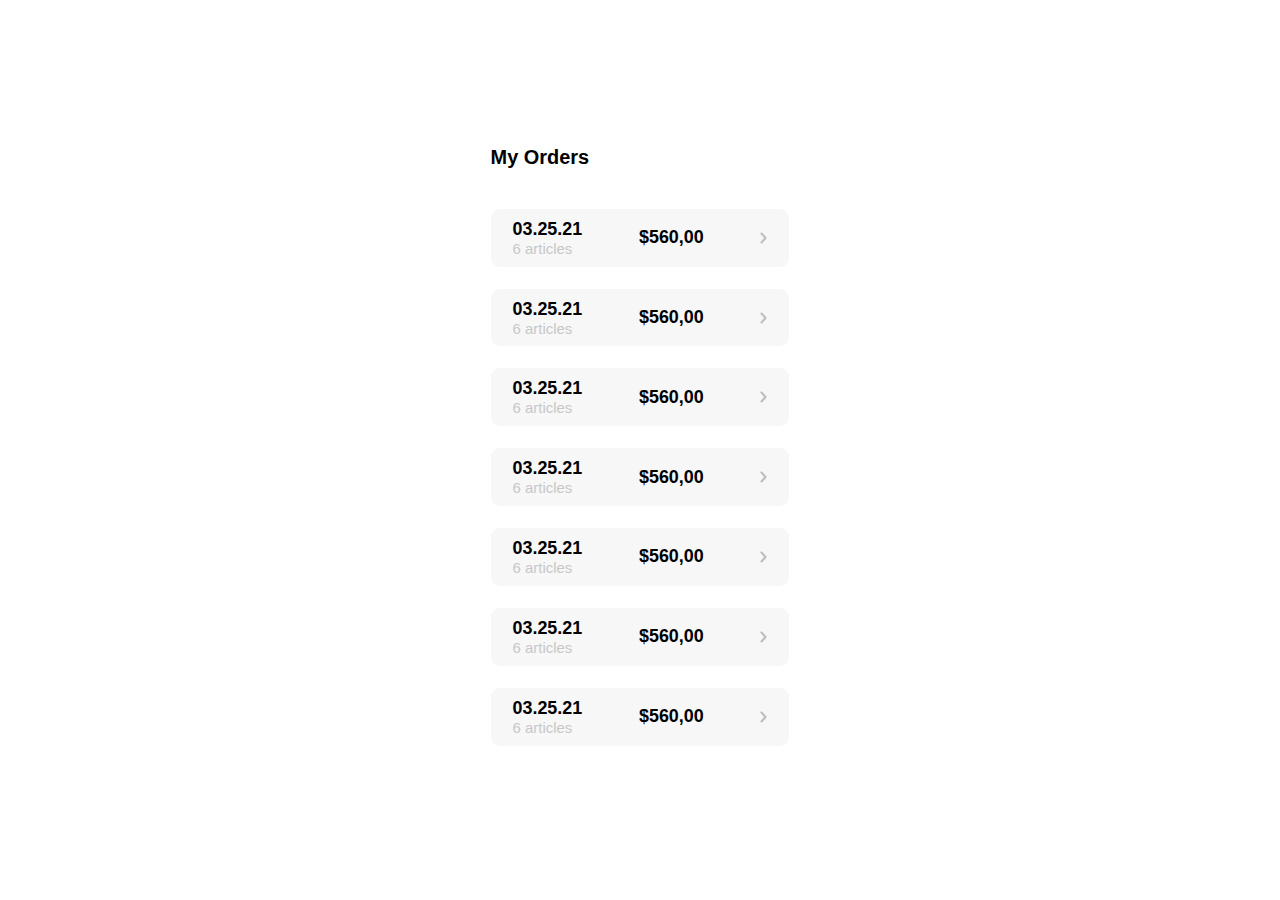
<file: practica_MisOrder.html>
<!DOCTYPE html>
<html lang="en">
<head>
    <meta charset="UTF-8">
    <meta http-equiv="X-UA-Compatible" content="IE=edge">
    <meta name="viewport" content="width=device-width, initial-scale=1.0">
    <title>Practica My order</title>
</head>
<style>
    :root{
        --very-light-pink: #c7c7c7;
        --text-input-field: #f7f7f7;
        --hospital-green: #ACD982;
        --white: #ffffff;
        --black: #000000;
        --sm: 1.5rem;
        --md: 1.8rem;
        --lg: 2rem;
    }
    html{
        font-size: 62.25%;
    }
    body{
        margin: 0;
        font-family: 'Quicksand', sans-serif;
    }
    
    .my-order{
        width: 100%;
        height: 100vh;
        display: grid;
        place-items: center;

    }
    .title{
        font-size: var(--lg);
        margin-bottom: 4rem;
    }
    .my-order-container{
        display: grid;
        grid-template-rows: auto 1fr auto;
        width: 30rem;
    }
    .my-order-conten{
        display: flex;
        flex-direction: column;
    }
    .order{
        display: grid;
        grid-template-columns: auto 1fr auto;
        gap: 1rem;
        align-items: center;
        background-color: var(--text-input-field);
        margin-bottom: 2.2rem;
        border-radius: 0.9rem;
        padding: 0 2.2rem;
    }
    .order p:nth-child(1){
        display: flex;
        flex-direction: column;
    }
    .order p span:nth-child(1){
        font-size: var(--md);
        font-weight: bold;
    }
    .order p span:nth-child(2){
        font-size: var(--sm);
        color: var(--very-light-pink);
    }
     .order p:nth-child(2){
        font-size: var(--md);
        text-align: center;
        font-weight: bold;
    }
</style>
<body>
    <div class="my-order">
       <div class="my-order-container">
        <h1 class="title">My Orders</h1>
            <div class="my-order-content">
                <div class="order">
                    <p>
                        <span>03.25.21</span>
                        <span>6 articles</span>
                    </p>
                    <p>$560,00</p>
                    <img src="icons/flechita.svg" alt="arrow">
                </div>
                <div class="order">
                    <p>
                        <span>03.25.21</span>
                        <span>6 articles</span>
                    </p>
                    <p>$560,00</p>
                    <img src="icons/flechita.svg" alt="arrow">
                </div>
                <div class="order">
                    <p>
                        <span>03.25.21</span>
                        <span>6 articles</span>
                    </p>
                    <p>$560,00</p>
                    <img src="icons/flechita.svg" alt="arrow">
                </div>
                <div class="order">
                    <p>
                        <span>03.25.21</span>
                        <span>6 articles</span>
                    </p>
                    <p>$560,00</p>
                    <img src="icons/flechita.svg" alt="arrow">
                </div>
                <div class="order">
                    <p>
                        <span>03.25.21</span>
                        <span>6 articles</span>
                    </p>
                    <p>$560,00</p>
                    <img src="icons/flechita.svg" alt="arrow">
                </div>
                <div class="order">
                    <p>
                        <span>03.25.21</span>
                        <span>6 articles</span>
                    </p>
                    <p>$560,00</p>
                    <img src="icons/flechita.svg" alt="arrow">
                </div>
                <div class="order">
                    <p>
                        <span>03.25.21</span>
                        <span>6 articles</span>
                    </p>
                    <p>$560,00</p>
                    <img src="icons/flechita.svg" alt="arrow">
                </div>
            </div>
        </div>
    </div>
</body>
</html>
</file>
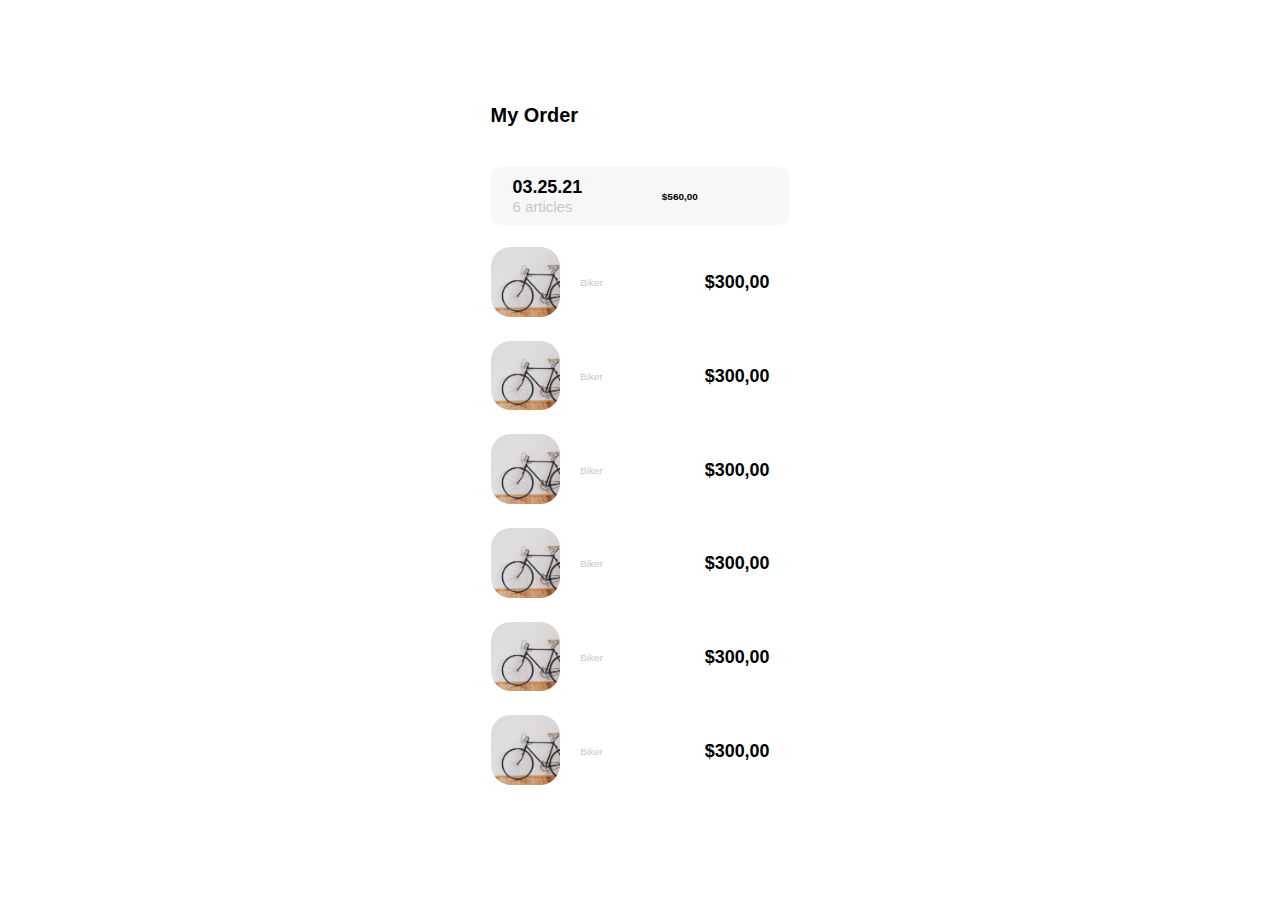
<file: practica_Order.html>
<!DOCTYPE html>
<html lang="en">
<head>
    <meta charset="UTF-8">
    <meta http-equiv="X-UA-Compatible" content="IE=edge">
    <meta name="viewport" content="width=device-width, initial-scale=1.0">
    <title>Practica My order</title>
</head>
<style>
    :root{
        --very-light-pink: #c7c7c7;
        --text-input-field: #f7f7f7;
        --hospital-green: #ACD982;
        --white: #ffffff;
        --black: #000000;
        --sm: 1.5rem;
        --md: 1.8rem;
        --lg: 2rem;
    }
    html{
        font-size: 62.25%;
    }
    body{
        margin: 0;
        font-family: 'Quicksand', sans-serif;
    }
    
    .my-order{
        width: 100%;
        height: 100vh;
        display: grid;
        place-items: center;

    }
    .title{
        font-size: var(--lg);
        margin-bottom: 4rem;
    }
    .my-order-container{
        display: grid;
        grid-template-rows: auto 1fr auto;
        width: 30rem;
    }
    .my-order-conten{
        display: flex;
        flex-direction: column;
    }
    .order{
        display: grid;
        grid-template-columns: auto 1fr;
        gap: 1rem;
        align-items: center;
        background-color: var(--text-input-field);
        margin-bottom: 2.2rem;
        border-radius: 0.9rem;
        padding: 0 2.2rem;
    }
    .order p:nth-child(1){
        display: flex;
        flex-direction: column;
    }
    .order p span:nth-child(1){
        font-size: var(--md);
        font-weight: bold;
    }
    .order p span:nth-child(2){
        font-size: var(--sm);
        color: var(--very-light-pink);
    }
    .order p:nth-child(2){
        text-align: center;
        font-weight: bold;
    }
    .shopping-cart{
        display: grid;
        grid-template-columns: auto 1fr auto auto;
        gap: 2rem;
        margin-bottom: 2.2rem;
        align-items: center;
    }
    .shopping-cart figure{
        margin: 0;
    }
    .shopping-cart figure img{
        width: 7rem;
        height: 7rem;
        border-radius: 2rem;
        object-fit: cover;
    }
    .shopping-cart p:nth-child(2){
        color: var(--very-light-pink);
    }
    .shopping-cart p:nth-child(3){
        font-size: var(--md);
        font-weight: bold;
    }
</style>
<body>
    <div class="my-order">
       <div class="my-order-container">
        <h1 class="title">My Order</h1>
            <div class="my-order-content">
                <div class="order">
                     <p>
                    <span>03.25.21</span>
                    <span>6 articles</span>
                </p>
                <p>$560,00</p>
                </div>
            </div>

            <div class="shopping-cart">
                <figure>
                    <img src="img/bicla.jpg" alt="bike">
                </figure>
                <p>Biker</p>
                <p>$300,00</p>
           </div>
           <div class="shopping-cart">
                <figure>
                    <img src="img/bicla.jpg" alt="bike">
                </figure>
                <p>Biker</p>
                <p>$300,00</p>
            </div>
            <div class="shopping-cart">
                <figure>
                    <img src="img/bicla.jpg" alt="bike">
                </figure>
                <p>Biker</p>
                <p>$300,00</p>
            </div>
            <div class="shopping-cart">
                <figure>
                    <img src="img/bicla.jpg" alt="bike">
                </figure>
                <p>Biker</p>
                <p>$300,00</p>
            </div>
            <div class="shopping-cart">
                <figure>
                    <img src="img/bicla.jpg" alt="bike">
                </figure>
                <p>Biker</p>
                <p>$300,00</p>
            </div>
            <div class="shopping-cart">
                <figure>
                    <img src="img/bicla.jpg" alt="bike">
                </figure>
                <p>Biker</p>
                <p>$300,00</p>
            </div>
       </div>

       
    </div>
</body>
</html>
</file>
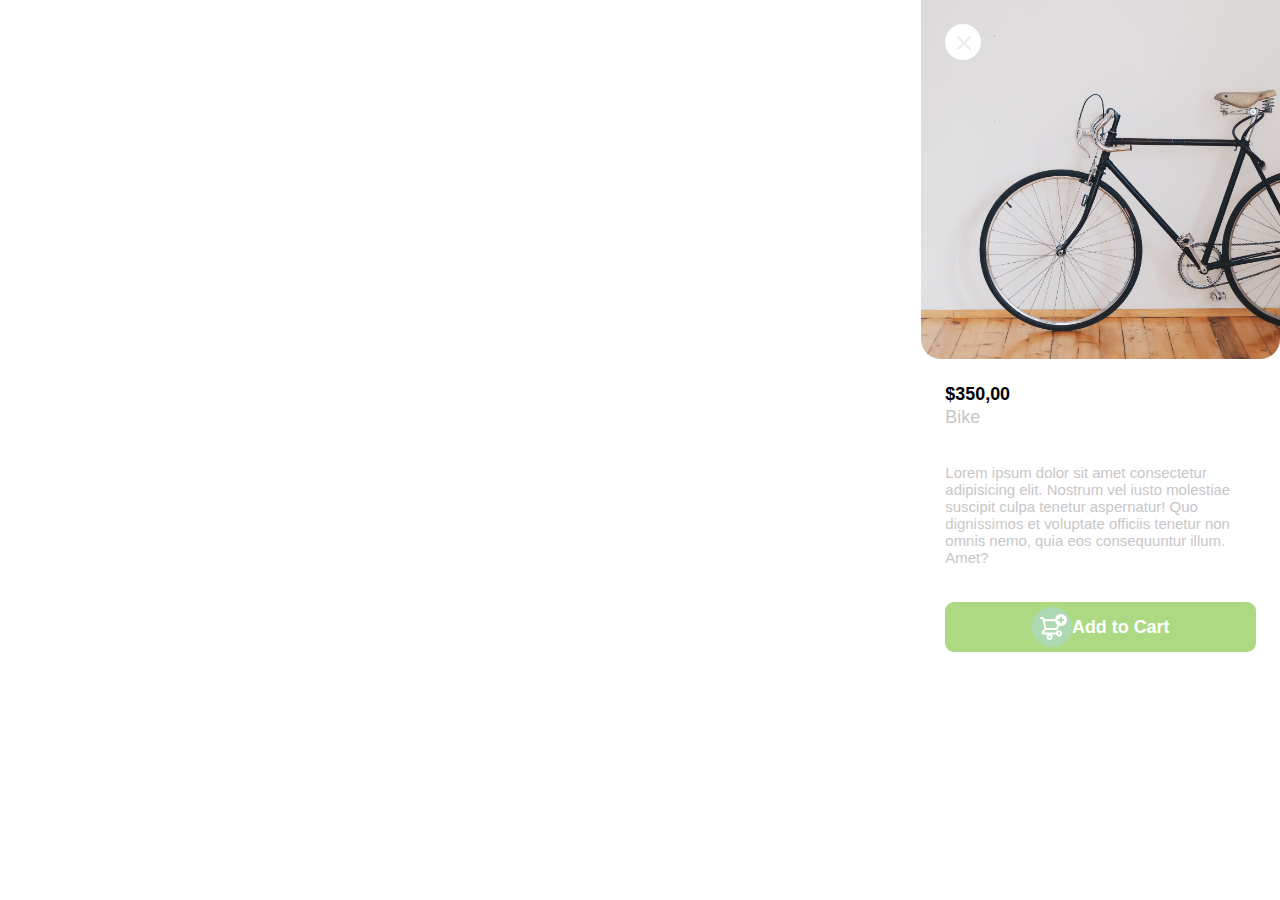
<file: practica_Producto.html>
<!DOCTYPE html>
<html lang="en">
<head>
    <meta charset="UTF-8">
    <meta http-equiv="X-UA-Compatible" content="IE=edge">
    <meta name="viewport" content="width=device-width, initial-scale=1.0">
    <title>Practica Producto</title>
</head>
<style>
    :root{
        --very-light-pink: #c7c7c7;
        --text-input-field: #f7f7f7;
        --hospital-green: #ACD982;
        --white: #ffffff;
        --black: #000000;
        --sm: 1.5rem;
        --md: 1.8rem;
        --lg: 2rem;
    }
    html{
        font-size: 62.25%;
    }
    body{
        margin: 0;
        font-family: 'Quicksand', sans-serif;
    }
    .product-detail{
        width: 36rem;
        padding-bottom: 2.4rem;
        position: absolute;
        right: 0;
    }
    .product-detail-close{
        background: var(--white);
        width: 1.2rem;
        height: 1.2rem;
        position: absolute;
        top: 2.4rem;
        left: 2.4rem;
        z-index: 2;
        padding: 1.2rem;
        border-radius: 50%;
    }
    .product-detail-close:hover{
        cursor: pointer;

    }
    .product-detail > img:nth-child(2){
        width: 100%;
        height: 36rem;
        object-fit: cover;
        border-radius: 0 0 2rem 2rem;
    }
    .product-info{
        margin: 2.4rem 2.4rem 0 2.4rem;
    }
    .product-info p:nth-child(1){
        font-weight: bold;
        font-size: var(--md);
        margin-top: 0;
        margin-bottom: 0.2rem;
    }
    .product-info p:nth-child(2){
        color: var(--very-light-pink);
        font-size: var(--md);
        margin-top: 0;
        margin-bottom: 3.6rem;
    }
    .product-info p:nth-child(3){
        color: var(--very-light-pink);
        font-size: var(--sm);
        margin-top: 0;
        margin-bottom: 3.6rem;
    }
    .primary-btn{
            background-color: var(--hospital-green);
            border-radius: 0.9rem;
            border: none;
            color: var(--white);
            width: 100%;
            cursor: pointer;
            font-size: var(--md);
            font-weight: 900;
            height: 5rem;
    }
    .add-to-cart-button{
        display: flex;
        justify-content: center;
        align-items: center;
    }
    @media (max-width: 640px){
        .product-detail{
            width: 100%;
        }
    }
</style>    
<body>
    <aside class="product-detail">
        <div class="product-detail-close">
            <img src="icons/icon_close.png" alt="close">
        </div>        
        <img src="img/bicla.jpg" alt="bike">
        <div class="product-info">
            <p>$350,00</p>
            <p>Bike</p>
            <p>Lorem ipsum dolor sit amet consectetur adipisicing elit. Nostrum vel iusto molestiae suscipit culpa tenetur aspernatur! Quo dignissimos et voluptate officiis tenetur non omnis nemo, quia eos consequuntur illum. Amet?</p>
            <button class="primary-btn add-to-cart-button">
                <img src="icons/bt_add_to_cart.svg" alt="add to cart">
                Add to Cart
            </button>
        </div>
    </aside>
</body>
</html>
</file>
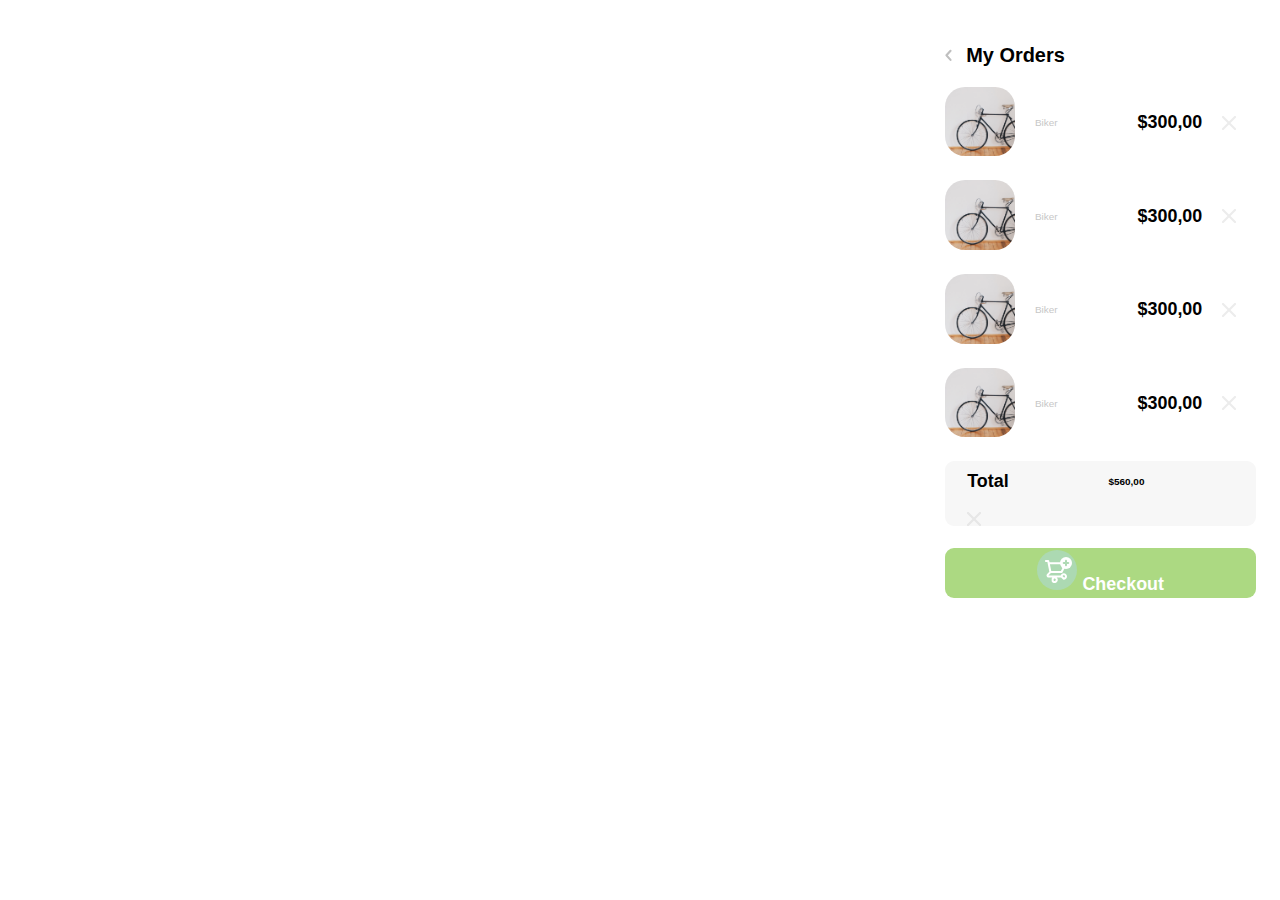
<file: practica_Productos.html>
<!DOCTYPE html>
<html lang="en">
<head>
    <meta charset="UTF-8">
    <meta http-equiv="X-UA-Compatible" content="IE=edge">
    <meta name="viewport" content="width=device-width, initial-scale=1.0">
    <title>Practica Producto</title>
</head>
<style>
    :root{
        --very-light-pink: #c7c7c7;
        --text-input-field: #f7f7f7;
        --hospital-green: #ACD982;
        --white: #ffffff;
        --black: #000000;
        --sm: 1.5rem;
        --md: 1.8rem;
        --lg: 2rem;
    }
    html{
        font-size: 62.25%;
    }
    body{
        margin: 0;
        font-family: 'Quicksand', sans-serif;
    }
    .product-detail{
        box-sizing: border-box;
        width: 36rem;
        padding: 2.4rem;
        position: absolute;
        right: 0;
    }
    .title-container{
        display: flex;
    }
    .title-container img{
        transform: rotate(180deg);
        margin-right: 1.4rem;
    }
    .my-order-conten{
        display: flex;
        flex-direction: column;
    }
    .title{
        font-size: var(--lg);
        font-weight: bold;
    }
    .order{
        display: grid;
        grid-template-columns: auto 1fr;
        gap: 1rem;
        align-items: center;
        background-color: var(--text-input-field);
        margin-bottom: 2.2rem;
        border-radius: 0.9rem;
        padding: 0 2.2rem;
    }
    .order p:nth-child(1){
        display: flex;
        flex-direction: column;
    }
    .order p:nth-child(2){
        text-align: center;
        font-weight: bold;
    }
    .order p span:nth-child(1){
        font-size: var(--md);
        font-weight: bold;
    }.shopping-cart{
        display: grid;
        grid-template-columns: auto 1fr auto auto auto;
        gap: 2rem;
        margin-bottom: 2.2rem;
        align-items: center;
    }
    .shopping-cart figure{
        margin: 0;
    }
    .shopping-cart figure img{
        width: 7rem;
        height: 7rem;
        border-radius: 2rem;
        object-fit: cover;
    }
    .shopping-cart p:nth-child(2){
        color: var(--very-light-pink);
    }
    .shopping-cart p:nth-child(3){
        font-size: var(--md);
        font-weight: bold;
    }
    .primary-btn{
            background-color: var(--hospital-green);
            border-radius: 0.9rem;
            border: none;
            color: var(--white);
            width: 100%;
            cursor: pointer;
            font-size: var(--md);
            font-weight: 900;
            height: 5rem;
    }
    .add-to-cart-button{
        display: flex;
        justify-content: center;
        align-items: center;
    }
    @media (max-width: 640px){
        .product-detail{
            width: 100%;
            
        }
    }
</style>    
<body>
    <aside class="product-detail">
        <div class="title-container">
            <img src="icons/flechita.svg" alt="arrow">
            <p class="title">My Orders</p>
        </div>
        <div class="my-order-content">
            <div class="shopping-cart">
                <figure>
                    <img src="img/bicla.jpg" alt="bike">
                </figure>
                <p>Biker</p>
                <p>$300,00</p>
                <img src="icons/icon_close.png" alt="close">
            </div>
            <div class="shopping-cart">
                <figure>
                    <img src="img/bicla.jpg" alt="bike">
                </figure>
                <p>Biker</p>
                <p>$300,00</p>
                <img src="icons/icon_close.png" alt="close">
            </div>
            <div class="shopping-cart">
                <figure>
                    <img src="img/bicla.jpg" alt="bike">
                </figure>
                <p>Biker</p>
                <p>$300,00</p>
                <img src="icons/icon_close.png" alt="close">
            </div>
            <div class="shopping-cart">
                <figure>
                    <img src="img/bicla.jpg" alt="bike">
                </figure>
                <p>Biker</p>
                <p>$300,00</p>
                <img src="icons/icon_close.png" alt="close">
            </div>
            <div class="order">
                <p>
                    <span>Total</span>
                </p>
                <p>$560,00</p>
                <img src="icons/icon_close.png" alt="close">
            </div>
            <button class="primary-btn">
                <img src="icons/bt_add_to_cart.svg" alt="add to cart">
                Checkout
            </button>
        </div>
    </aside>
</body>
</html>
</file>
<file: css/styles.css>
:root{
    --very-light-pink: #c7c7c7;
    --text-input-field: #f7f7f7;
    --hospital-green: #ACD982;
    --white: #ffffff;
    --black: #000000;
    --sm: 1.5rem;
    --md: 1.8rem;
    --lg: 2rem;
}
html{
    font-size: 62.25%;
}
body{
    margin: 0;
    font-family: 'Quicksand', sans-serif;
}

/*UTILIDADES*/
.inactive{
    display: none;
}
/*img{
    width: 24rem;
    height: 24rem;
}*/
/*BARRA DE MENU EN EL ENCABEZADO*/
nav{
    display: flex;
    justify-content: space-around;
    align-items: center;
    padding: 0 2.2rem;
    border-bottom: 0.1rem solid var(--very-light-pink);
}
.menu{
    display: none;
}
.logo{
    width: 10rem;
    margin-right: 2rem;
}
.navbar-left{
    display: flex;
}
.navbar-left ul,
.navbar-right ul{
    list-style: none;
    padding: 0;
    margin: 2rem;
    display: flex;
    align-items: center;
    height: 6rem;
}
.navbar-right{
    display: flex;
}
.navbar-left ul li a,
.navbar-righr ul li a{
    text-decoration: none;
    margin: 0 1rem 0;
    padding: 0.8rem;
    color: var(--very-light-pink);
    border: 0.1rem solid var(--white);
    border-radius: 0.8rem;
}
.navbar-left ul li a:hover,
.navbar-right ul li a:hover{
    color: var(--hospital-green);
    border: 0.1rem solid var(--hospital-green)
}
.navbar-email{
    cursor: pointer;
    color: var(--very-light-pink);
    font-size: var(--sm);
    margin-right: 1.2rem;
}
.navbar-shopping-cart{
    position: relative;
    cursor: pointer;
}
.navbar-shopping-cart div{
    width: 1.8rem;
    height: 1.8rem;
    background-color: var(--hospital-green);
    border-radius: 50%;
    font-size: var(--sm);
    font-weight: bold;
    color: var(--black);
    position: absolute;
    top: -0.6rem;
    right: -0.3rem;
    display: flex;
    justify-content: center;
    align-items: center;
}

/*MENU DE INGRESAR*/
.desktop-menu{
    position: absolute;
    top: 10rem;
    right: 20rem;
    width: 10rem;
    height: auto;
    border: 0.2rem solid var(--very-light-pink);
    border-radius: 0.6rem;
    padding: 2rem 2rem 0 2rem;
    background-color: var(--white);
}
.desktop-menu ul{
    list-style: none;
    padding: 0;
    margin: 0;
}
.desktop-menu ul li{
    text-align: end;
}
.desktop-menu ul li:nth-child(1),
.desktop-menu ul li:nth-child(2){
    font-weight: bold;
    font-size: var(--sm);
}
.desktop-menu ul li:last-child{
    padding-top: 2rem;
    border-top: 0.2rem solid var(--very-light-pink);
}
.desktop-menu ul li:last-child a{ 
    color: var(--hospital-green);
    font-size: var(--sm);
}
.desktop-menu ul li a{
    display: inline-block; 
    color: var(--black);
    text-decoration: none;
    margin-bottom: 2rem;
}

/*MENÚ PARA DISPOSITIVOS MOBILES*/
.mobile-menu{
    width: 100%;
    position: absolute;
    left: 0;
    top: 10rem;
    padding: 2.4rem;
    background-color: var(--white);
}
.mobile-menu a{
    color: var(--black);
    font-size: var(--sm);
    font-weight: bold;
    text-decoration: none;
}
.mobile-menu ul{
    padding: 0;
    margin: 2.4rem 0 0;
    list-style: none;
}
.mobile-menu ul li{
    margin-bottom: 2.4rem;
}
.mobile-menu ul:nth-child(1){
    border-bottom: 0.2rem solid var(--very-light-pink);
}
.email {
    font-size: var(--sm);
    font-weight: 300 !important;
}
.sign-out{
    color: var(--hospital-green) !important;
    font-size: var(--sm);
}
/*AREA DEL ASIDE ORDEN DE PRODUCTOS*/
.product-detail{
    background-color: var(--white);
    box-sizing: border-box;
    width: 36rem;
    padding: 0 2.4rem;
    position: absolute;
    right: 0;
}
.title-container{
    display: flex;
}
.title-container img{
    transform: rotate(180deg);
    margin-right: 1.4rem;
}
.my-order-conten{
    display: flex;
    flex-direction: column;
}
.title{
    font-size: var(--lg);
    font-weight: bold;
}
.order{
    display: grid;
    grid-template-columns: auto 1fr;
    gap: 1rem;
    align-items: center;
    background-color: var(--text-input-field);
    margin-bottom: 2.2rem;
    border-radius: 0.9rem;
    padding: 0 2.2rem;
}
.order p:nth-child(1){
    display: flex;
    flex-direction: column;
}
.order p:nth-child(2){
    text-align: center;
    font-weight: bold;
}
.order p span:nth-child(1){
    font-size: var(--md);
    font-weight: bold;
}
.shopping-cart{
    display: grid;
    grid-template-columns: auto 1fr auto auto auto;
    gap: 2rem;
    margin-bottom: 2.2rem;
    align-items: center;
}
.shopping-cart figure{
    margin: 0;
}
.shopping-cart figure img{
    width: 7rem;
    height: 7rem;
    border-radius: 2rem;
    object-fit: cover;
}
.shopping-cart p:nth-child(2){
    color: var(--very-light-pink);
}
.shopping-cart p:nth-child(3){
    font-size: var(--md);
    font-weight: bold;
}
.primary-btn{
        background-color: var(--hospital-green);
        border-radius: 0.9rem;
        border: none;
        color: var(--white);
        width: 100%;
        cursor: pointer;
        font-size: var(--md);
        font-weight: 900;
        height: 5rem;
}
.add-to-cart-button{
    display: flex;
    justify-content: center;
    align-items: center;
}

/*SECCIÓN LISTA DE PRODUCTOS*/
.cards-container{
    display: grid;
    grid-template-columns: repeat(auto-fill, 24rem);
    gap: 2rem;
    place-content: center;
    margin-top: 2rem;
}
.product-card{
    width: 24rem;
    
}
.product-image{
    width: 24rem;
    height: 24rem;
    border-radius: 2rem;
    object-fit: cover;

}
.product-info{
    display: flex;
    justify-content: space-between;
    align-items: center;
}
.product-info figure{
    margin: 0;
}
.product-info figure img{
    width: 3.5rem;
    height: 3.5rem;
}
.product-info div p:nth-child(1){
    font-weight: 900;
    font-size: var(--md);
    margin-top: 0;
    margin-bottom: 0.4rem;
}
.product-info div p:nth-child(2){
    font-size: var(--sm);
    margin-top: 0;
    margin-bottom: 0;
    color: var(--very-light-pink);
}

/*SECCIÓN PRODUCTO ESCOGIDO(checkout)*/

.product-detail-check{
    width: 36rem;
    margin-top: 2rem;
    padding-bottom: 2.4rem;
    position: absolute;
    right: 0;
}
.product-detail-close{
    background: var(--white);
    width: 1.2rem;
    height: 1.2rem;
    position: absolute;
    top: 2.4rem;
    left: 2.4rem;
    z-index: 2;
    padding: 1.2rem;
    border-radius: 50%;
}
.product-detail-close:hover{
    cursor: pointer;

}
.product-detail-check > img:nth-child(2){
    width: 100%;
    height: 36rem;
    object-fit: cover;
    border-radius: 0 0 2rem 2rem;
}
.product-info-check{
    margin: 2.4rem 2.4rem 0 2.4rem;
}
.product-info-check p:nth-child(1){
    font-weight: bold;
    font-size: var(--md);
    margin-top: 0;
    margin-bottom: 0.2rem;
}
.product-info-check p:nth-child(2){
    color: var(--very-light-pink);
    font-size: var(--md);
    margin-top: 0;
    margin-bottom: 3.6rem;
}
.product-info-check p:nth-child(3){
    color: var(--very-light-pink);
    font-size: var(--sm);
    margin-top: 0;
    margin-bottom: 3.6rem;
}
.primary-btn{
        background-color: var(--hospital-green);
        border-radius: 0.9rem;
        border: none;
        color: var(--white);
        width: 100%;
        cursor: pointer;
        font-size: var(--md);
        font-weight: 900;
        height: 5rem;
}
.add-to-cart-button{
    display: flex;
    justify-content: center;
    align-items: center;
}

/*MEDIA QUERIES PARA RESPONSIVE*/

@media (max-width: 640px){
    .menu{
        display: block;
    }
    .navbar-left ul{
        display: none;
    }
    .navbar-email{
        display: none;
    }
    .desktop-menu{
        display: none;
    }
    .product-detail{
        width: 100%;
        
    }
    .cards-container{
        grid-template-columns: repeat(auto-fill, 140px);
    }
    .product-card{
        width: 14rem;
    }
    .product-image{
        width: 14rem;
        height: 14rem;
    }
}

@media (min-width: 641px){
    .mobile-menu{
        display: none;
    }
}
</file>
